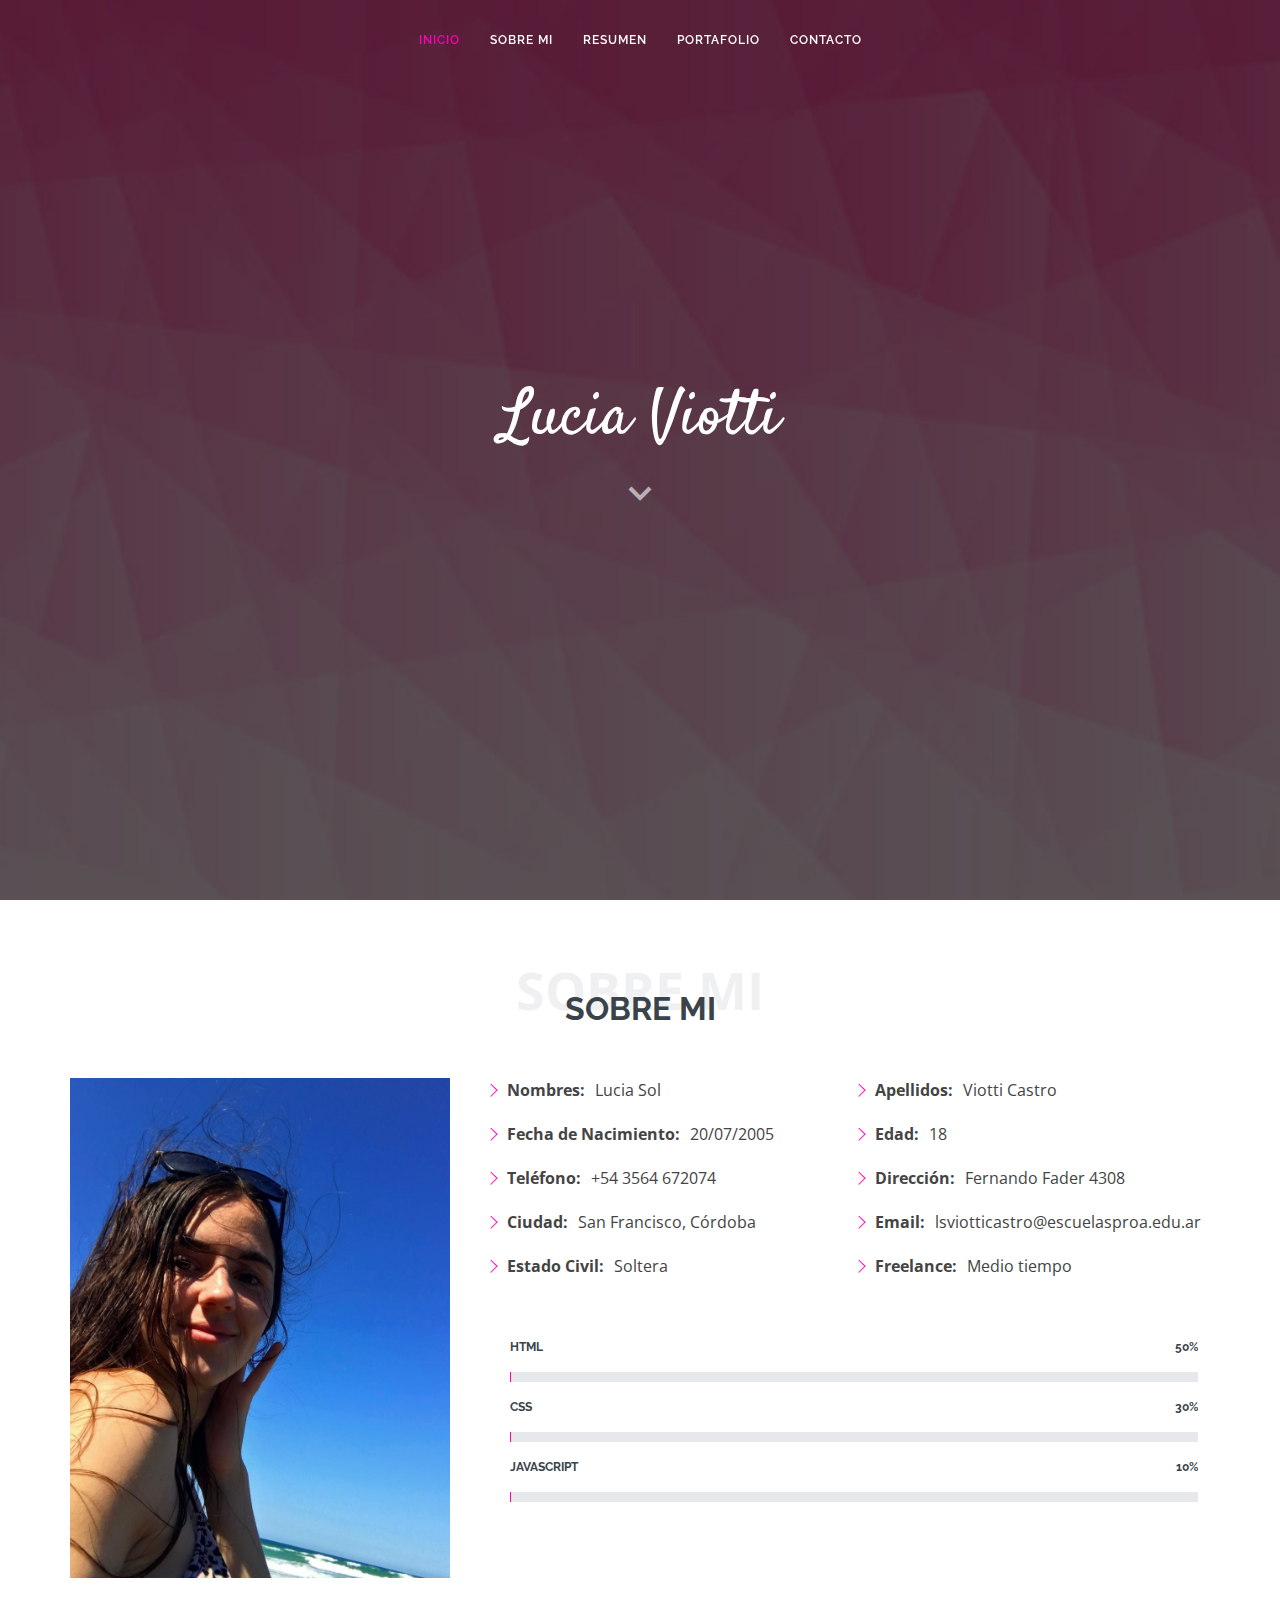
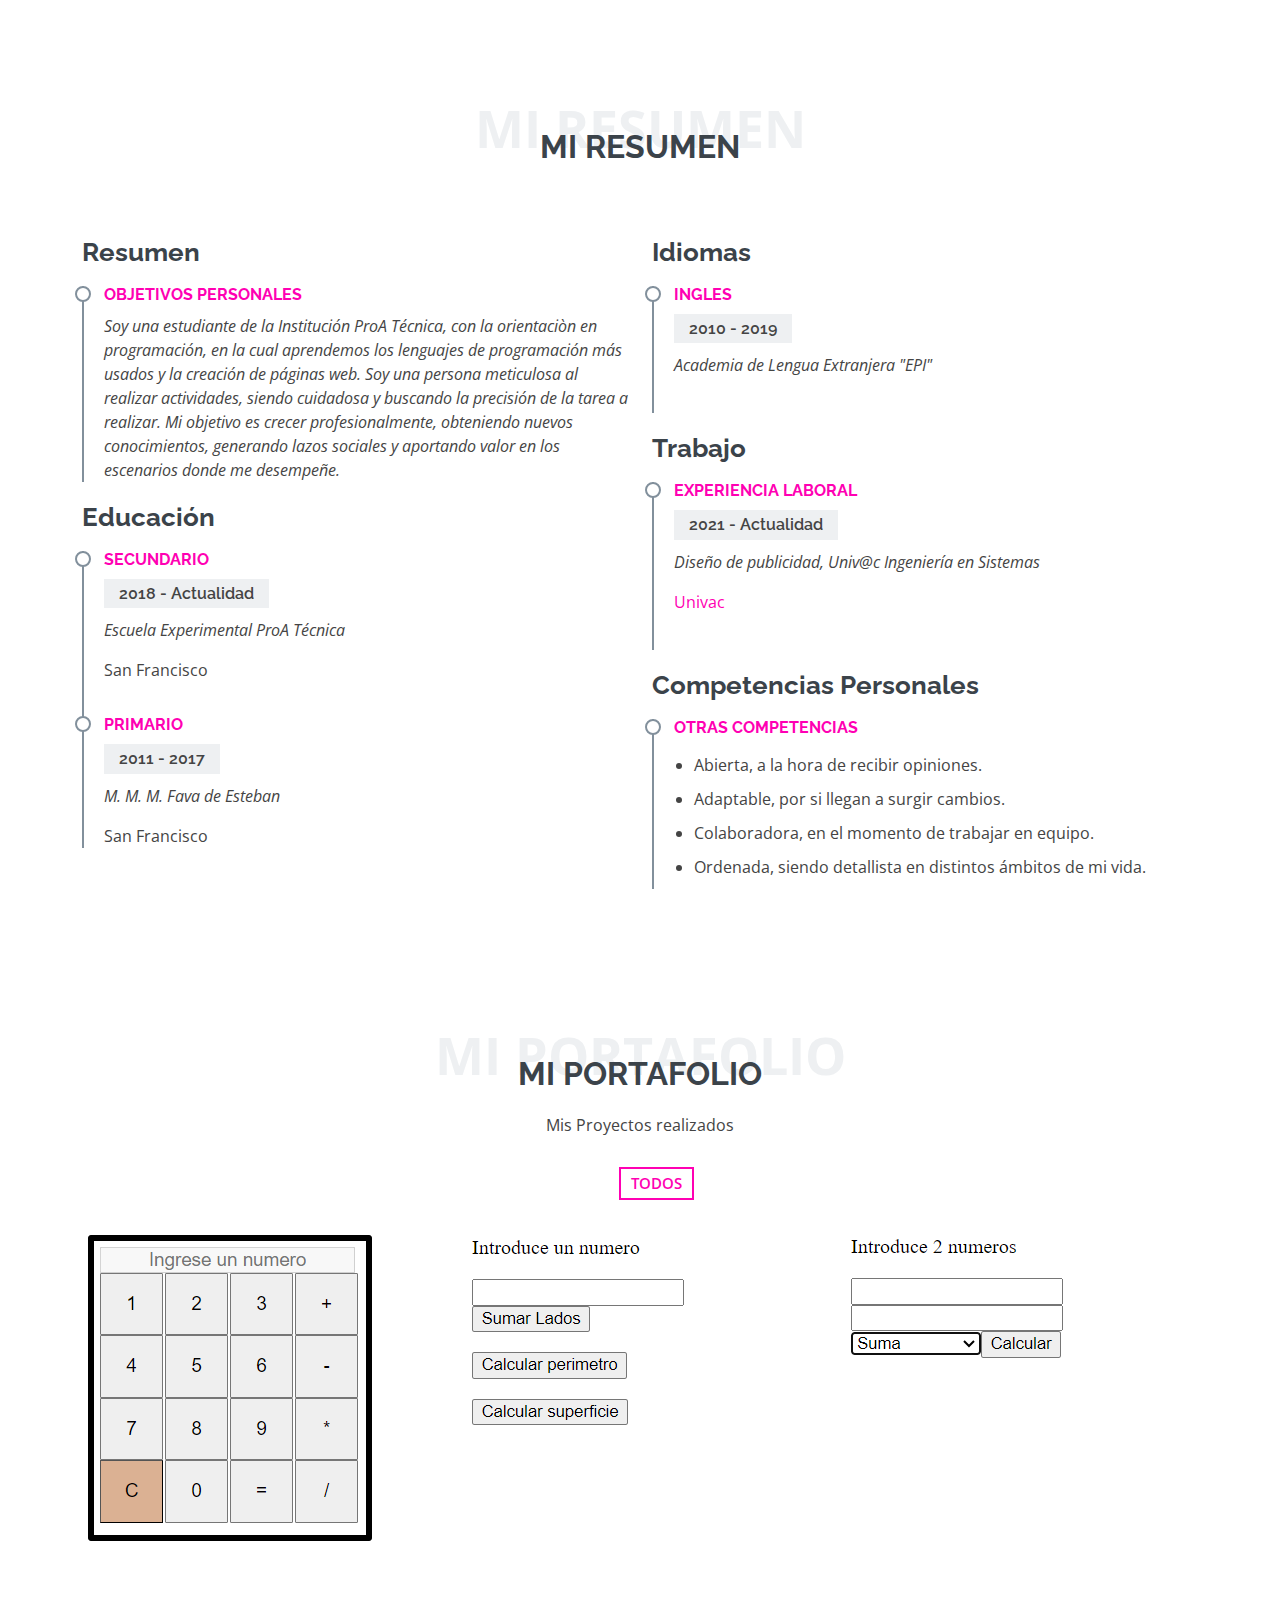
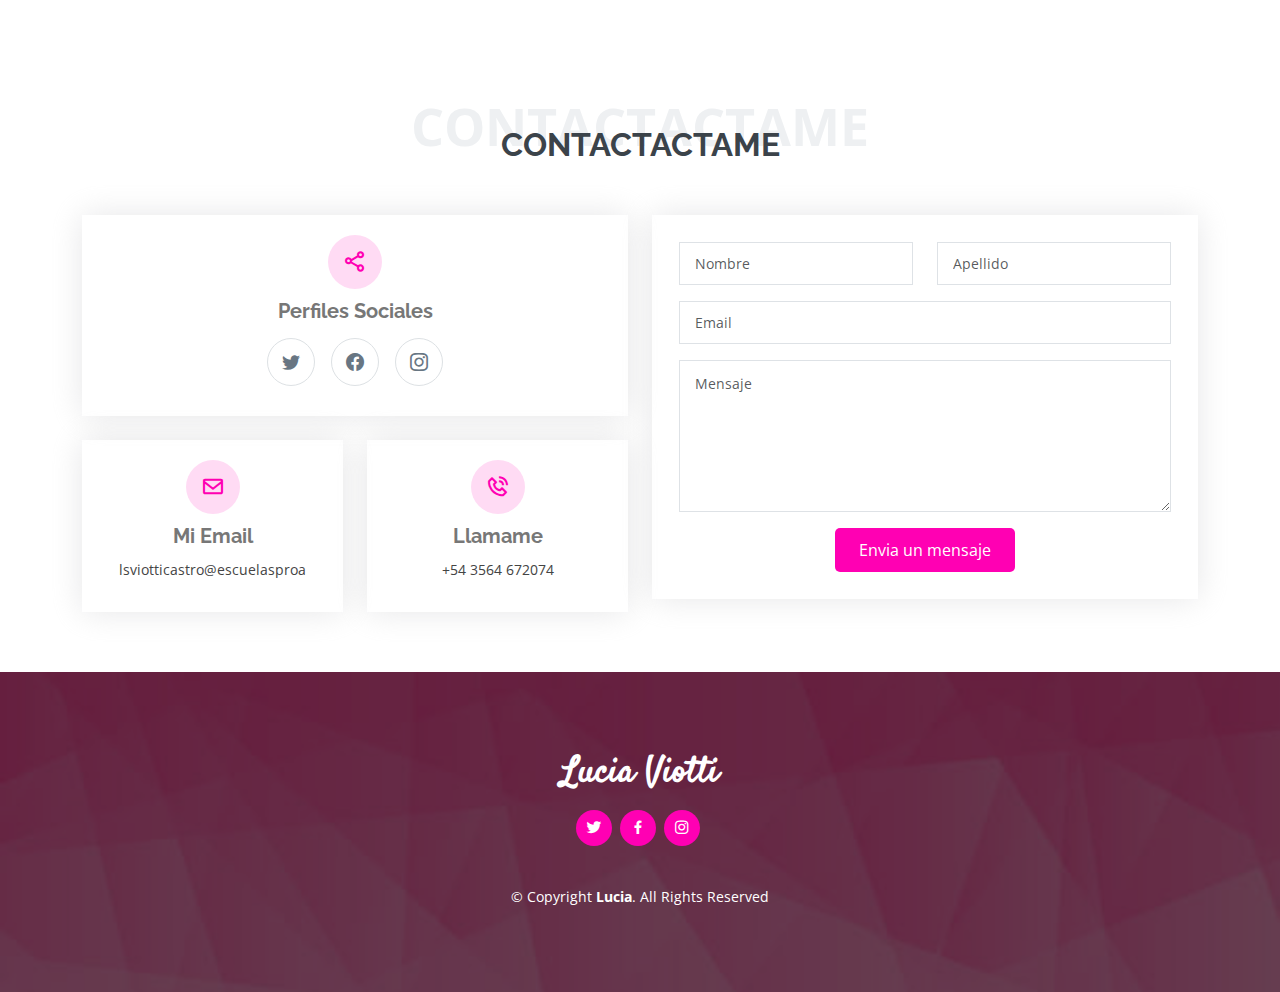
<file: index.html>
<!DOCTYPE html>
<html lang="en">

<head>
  <meta charset="utf-8">
  <meta content="width=device-width, initial-scale=1.0" name="viewport">

  <title>Lucia Viotti</title>
  <meta content="" name="description">
  <meta content="" name="keywords">

  <!-- Favicons -->
  <link href="assets/img/LLL.PNG" rel="icon">
  <link href="assets/img/LLL.PNG" rel="apple-touch-icon">

  <!-- Google Fonts -->
  <link href="https://fonts.googleapis.com/css?family=Open+Sans:300,300i,400,400i,600,600i,700,700i|Raleway:300,300i,400,400i,500,500i,600,600i,700,700i|Satisfy" rel="stylesheet">

  <!-- Vendor CSS Files -->
  <link href="assets/vendor/bootstrap/css/bootstrap.min.css" rel="stylesheet">
  <link href="assets/vendor/bootstrap-icons/bootstrap-icons.css" rel="stylesheet">
  <link href="assets/vendor/boxicons/css/boxicons.min.css" rel="stylesheet">
  <link href="assets/vendor/glightbox/css/glightbox.min.css" rel="stylesheet">
  <link href="assets/vendor/swiper/swiper-bundle.min.css" rel="stylesheet">

  <!-- Template Main CSS File -->
  <link href="assets/css/style.css" rel="stylesheet">

  <!-- =======================================================
  * Template Name: Laura
  * Updated: Sep 18 2023 with Bootstrap v5.3.2
  * Template URL: https://bootstrapmade.com/laura-free-creative-bootstrap-theme/
  * Author: BootstrapMade.com
  * License: https://bootstrapmade.com/license/
  ======================================================== -->
</head>

<body>

  <!-- ======= Header ======= -->
  <header id="header" class="fixed-top d-flex justify-content-center align-items-center header-transparent">

    <nav id="navbar" class="navbar">
      <ul>
        <li><a class="nav-link scrollto active" href="#hero">Inicio</a></li>
        <li><a class="nav-link scrollto" href="#about">Sobre mi</a></li>
        <li><a class="nav-link scrollto" href="#resume">Resumen</a></li>
        <li><a class="nav-link scrollto " href="#portfolio">Portafolio</a></li>
        <li><a class="nav-link scrollto" href="#contact">Contacto</a></li>
      </ul>
      <i class="bi bi-list mobile-nav-toggle"></i>
    </nav><!-- .navbar -->

  </header><!-- End Header -->

  <!-- ======= Hero Section ======= -->
  <section id="hero">
    <div class="hero-container">
      <h1>Lucia Viotti</h1>
      
      <a href="#about" class="btn-scroll scrollto" title="Scroll Down"><i class="bx bx-chevron-down"></i></a>
    </div>
  </section><!-- End Hero -->

  <main id="main">

    <!-- ======= About Me Section ======= -->
    <section id="about" class="about">
      <div class="container">

        <div class="section-title">
          <span>Sobre Mi</span>
          <h2>Sobre Mi</h2>
          <p></p>
        </div>

        <div class="row">
          <div class="image col-lg-4 d-flex align-items-stretch justify-content-center justify-content-lg-start"></div>
          <div class="col-lg-8 d-flex flex-column align-items-stretch">
            <div class="content ps-lg-4 d-flex flex-column justify-content-center">
              <div class="row">
                <div class="col-lg-6">
                  <ul>
                    <li><i class="bi bi-chevron-right"></i> <strong>Nombres:</strong> <span>Lucia Sol</span></li>
                    <li><i class="bi bi-chevron-right"></i> <strong>Fecha de Nacimiento:</strong> <span>20/07/2005</span></li>
                    <li><i class="bi bi-chevron-right"></i> <strong>Teléfono:</strong> <span>+54 3564 672074</span></li>
                    <li><i class="bi bi-chevron-right"></i> <strong>Ciudad:</strong> <span>San Francisco, Córdoba</span></li>
                    <li><i class="bi bi-chevron-right"></i> <strong>Estado Civil:</strong> <span>Soltera</span></li>
    
                  </ul>
                </div>
                <div class="col-lg-6">
                  <ul>
                    <li><i class="bi bi-chevron-right"></i> <strong>Apellidos:</strong> <span>Viotti Castro</span></li>
                    <li><i class="bi bi-chevron-right"></i> <strong>Edad:</strong> <span>18</span></li>
                    <li><i class="bi bi-chevron-right"></i> <strong>Dirección:</strong> <span>Fernando Fader 4308</span></li>
                    <li><i class="bi bi-chevron-right"></i> <strong>Email:</strong> <span>lsviotticastro@escuelasproa.edu.ar</span></li>
                    <li><i class="bi bi-chevron-right"></i> <strong>Freelance:</strong> <span>Medio tiempo</span></li>
                  </ul>
                </div>
              </div>
              

            <div class="skills-content ps-lg-4">
              <div class="progress">
                <span class="skill">HTML <i class="val">50%</i></span>
                <div class="progress-bar-wrap">
                  <div class="progress-bar" role="progressbar" aria-valuenow="50" aria-valuemin="0" aria-valuemax="100"></div>
                </div>
              </div>

              <div class="progress">
                <span class="skill">CSS <i class="val">30%</i></span>
                <div class="progress-bar-wrap">
                  <div class="progress-bar" role="progressbar" aria-valuenow="30" aria-valuemin="0" aria-valuemax="100"></div>
                </div>
              </div>

              <div class="progress">
                <span class="skill">JavaScript <i class="val">10%</i></span>
                <div class="progress-bar-wrap">
                  <div class="progress-bar" role="progressbar" aria-valuenow="10" aria-valuemin="0" aria-valuemax="100"></div>
                </div>
              </div>
            </div>
          </div>
        </div>

      </div>
    </section><!-- End About Me Section -->

    <!-- ======= My Resume Section ======= -->
    <section id="resume" class="resume">
      <div class="container">

        <div class="section-title">
          <span>Mi Resumen</span>
          <h2>Mi Resumen</h2>
        </div>

        <div class="row">
          <div class="col-lg-6">
            <h3 class="resume-title"> Resumen</h3>
            <div class="resume-item pb-0">
              <h4>Objetivos Personales</h4>
              <p><em>Soy una estudiante de la Institución ProA Técnica, con la orientaciòn en programación, en la cual aprendemos los lenguajes de programación más usados y la creación de páginas web. Soy una persona meticulosa al realizar actividades, siendo cuidadosa y buscando la precisión de la tarea a realizar. Mi objetivo es crecer profesionalmente, obteniendo nuevos conocimientos,  generando lazos sociales y aportando valor en los escenarios donde me desempeñe.</em></p>
              <p></p>
            </div>

            <h3 class="resume-title">Educación</h3>
            <div class="resume-item">
              <h4>Secundario</h4>
              <h5>2018 - Actualidad</h5>
              <p><em>Escuela Experimental ProA Técnica</em></p>
              <p>San Francisco</p>
            </div>
            <div class="resume-item">
            <h4>Primario</h4>
              <h5>2011 - 2017</h5>
              <p><em>M. M. M. Fava de Esteban</em></p>
              <p>San Francisco</p>
            </div>
          </div>
          <div class="col-lg-6">
            <h3 class="resume-title">Idiomas</h3>
            <div class="resume-item">
              <h4>Ingles</h4>
              <h5>2010 - 2019</h5>
              <p><em>Academia de Lengua Extranjera "EPI" </em></p>
            </div>
            <h3 class="resume-title">Trabajo</h3>
            <div class="resume-item">
              <h4>Experiencia Laboral</h4>
              <h5>2021 - Actualidad</h5>
              <p><em>Diseño de publicidad, Univ@c Ingeniería en Sistemas</em></p>
              <p><a href="https://www.instagram.com/univac.isi/">Univac</a></p>
            </div>
            <h3 class="resume-title">Competencias Personales</h3>
            <div class="resume-item">
              <h4>Otras Competencias</h4>
              <p>
              <ul>
                <li>Abierta, a la hora de recibir opiniones.</li>   
                <li>Adaptable, por si llegan a surgir cambios.</li>
                <li>Colaboradora, en el momento de trabajar en equipo.</li>
                <li>Ordenada, siendo detallista en distintos ámbitos de mi vida.</li>
              </ul>
              </p>
            </div>
        </div>
         
      </div>
    </section><!-- End My Resume Section -->

   

    <!-- ======= My Portfolio Section ======= -->
    <section id="portfolio" class="portfolio">
      <div class="container">

        <div class="section-title">
          <span>Mi Portafolio</span>
          <h2>Mi Portafolio</h2>
          <p>Mis Proyectos realizados</p>
        </div>

        <ul id="portfolio-flters" class="d-flex justify-content-center">
          <li data-filter="*" class="filter-active">Todos</li>
        </ul>

        <div class="row portfolio-container">

          <div class="col-lg-4 col-md-6 portfolio-item filter-app">
            <div class="portfolio-img"><img src="assets/img/cal1.PNG" class="img-fluid" alt=""></div>
            <div class="portfolio-info">
              <h4>Proyecto Nº1</h4>
              <p>TP</p>
              <a href="assets/img/cal1.PNG" data-gallery="portfolioGallery" class="portfolio-lightbox preview-link" title="Proyecto Nº1"><i class="bx bx-plus"></i></a>
              <a href="portfolio-details.html" class="details-link" title="More Details"><i class="bx bx-link"></i></a>
            </div>
          </div>

          <div class="col-lg-4 col-md-6 portfolio-item filter-web">
            <div class="portfolio-img"><img src="assets/img/Cal.PNG" class="img-fluid" alt=""></div>
            <div class="portfolio-info">
              <h4>Proyecto Nº2</h4>
              <p>TP</p>
              <a href="assets/img/Cal.PNG" data-gallery="portfolioGallery" class="portfolio-lightbox preview-link" title="Proyecto Nº2"><i class="bx bx-plus"></i></a>
              <a href="1portfolio-details.html" class="details-link" title="More Details"><i class="bx bx-link"></i></a>
            </div>
          </div>

          <div class="col-lg-4 col-md-6 portfolio-item filter-app">
            <div class="portfolio-img"><img src="assets/img/cal2.png" class="img-fluid" alt=""></div>
            <div class="portfolio-info">
              <h4>Proyecto Nº3</h4>
              <p>TP</p>
              <a href="assets/img/cal2.png" data-gallery="portfolioGallery" class="portfolio-lightbox preview-link" title="Proyecto Nº3"><i class="bx bx-plus"></i></a>
              <a href="2portfolio-details.html" class="details-link" title="More Details"><i class="bx bx-link"></i></a>
            </div>
          </div>

          

        </div>

      </div>
    </section><!-- End My Portfolio Section -->

    

    <!-- ======= Contact Me Section ======= -->
    <section id="contact" class="contact">
      <div class="container">

        <div class="section-title">
          <span>Contactactame</span>
          <h2>Contactactame</h2>
          <p></p>
        </div>

        <div class="row">

          <div class="col-lg-6">

            <div class="row">
              <div class="col-md-12">
                <div class="info-box">
                  <i class="bx bx-share-alt"></i>
                  <h3>Perfiles Sociales</h3>
                  <div class="social-links">
                    <a href="https://twitter.com/luciviotti_" class="twitter"><i class="bi bi-twitter"></i></a>
                    <a href="https://www.facebook.com/profile.php?id=100012767416042" class="facebook"><i class="bi bi-facebook"></i></a>
                    <a href="https://www.instagram.com/luciviotti/" class="instagram"><i class="bi bi-instagram"></i></a>
                  </div>
                </div>
              </div>
              <div class="col-md-6">
                <div class="info-box mt-4">
                  <i class="bx bx-envelope"></i>
                  <h3> Mi Email</h3>
                  <p>lsviotticastro@escuelasproa</p>
                </div>
              </div>
              <div class="col-md-6">
                <div class="info-box mt-4">
                  <i class="bx bx-phone-call"></i>
                  <h3>Llamame</h3>
                  <p>+54 3564 672074</p>
                </div>
              </div>
            </div>

          </div>

          <div class="col-lg-6">
            <form action="forms/contact.php" method="post" role="form" class="php-email-form">
            <div class="row">
                
                <div class="col-md-6 form-group">
                  <input type="text" name="name" class="form-control" id="name" placeholder="Nombre" required>
                </div>

              <div class="col-md-6 form-group">
                <input type="text" class="form-control" name="subject" id="subject" placeholder="Apellido" required>
              </div>

              <div class="form-group mt-3">
                <input type="email" class="form-control" name="email" id="email" placeholder="Email" required>
              </div>
           </div>

              <div class="form-group mt-3">
                <textarea class="form-control" name="message" rows="6" placeholder="Mensaje" required></textarea>
              </div>

              <div class="my-3">
                <div class="loading">Cargando</div>
                <div class="error-message">Tu mensaje no ha sido enviado</div>
                <div class="sent-message">Tu mensaje ha sido enviado. ¡Gracias!</div>
              </div>
              <div class="text-center"><button type="submit">Envia un mensaje</button></div>
            </form>
          </div>

        </div>

      </div>
    </section><!-- End Contact Me Section -->

  </main><!-- End #main -->

  <!-- ======= Footer ======= -->
  <footer id="footer">
    <div class="container">
      <h3>Lucia Viotti</h3>
      <div class="social-links">
        <a href="https://twitter.com/luciviotti_" class="twitter"><i class="bx bxl-twitter"></i></a>
        <a href="https://www.facebook.com/profile.php?id=100012767416042" class="facebook"><i class="bx bxl-facebook"></i></a>
        <a href="https://www.instagram.com/luciviotti/" class="instagram"><i class="bx bxl-instagram"></i></a>
      </div>
      <div class="copyright">
        &copy; Copyright <strong><span>Lucia</span></strong>. All Rights Reserved
      </div>
      <div class="credits">
        <!-- All the links in the footer should remain intact. -->
        <!-- You can delete the links only if you purchased the pro version. -->
        <!-- Licensing information: https://bootstrapmade.com/license/ -->
        <!-- Purchase the pro version with working PHP/AJAX contact form: https://bootstrapmade.com/laura-free-creative-bootstrap-theme/ -->
    
      </div>
    </div>
  </footer><!-- End Footer -->

  <a href="#" class="back-to-top d-flex align-items-center justify-content-center"><i class="bi bi-arrow-up-short"></i></a>

  <!-- Vendor JS Files -->
  <script src="assets/vendor/purecounter/purecounter_vanilla.js"></script>
  <script src="assets/vendor/bootstrap/js/bootstrap.bundle.min.js"></script>
  <script src="assets/vendor/glightbox/js/glightbox.min.js"></script>
  <script src="assets/vendor/isotope-layout/isotope.pkgd.min.js"></script>
  <script src="assets/vendor/swiper/swiper-bundle.min.js"></script>
  <script src="assets/vendor/waypoints/noframework.waypoints.js"></script>
  <script src="assets/vendor/php-email-form/validate.js"></script>

  <!-- Template Main JS File -->
  <script src="assets/js/main.js"></script>

</body>

</html>
</file>
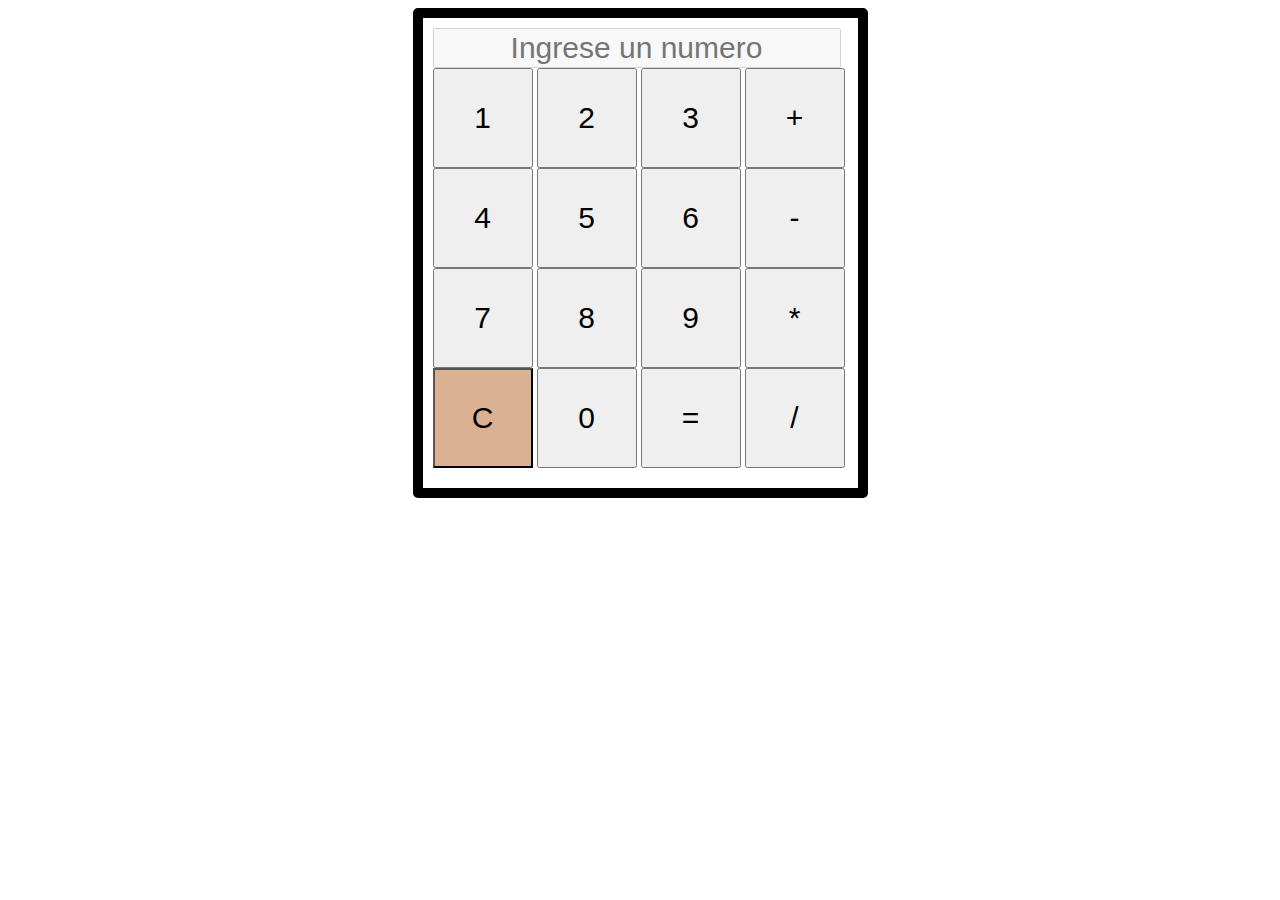
<file: calculadora/index.html>
<!DOCTYPE html>
<html lang="en">
<head>
    <meta charset="UTF-8">
    <meta name="viewport" content="width=device-width, initial-scale=1.0">
    <title>Calculadora</title>
    <link href="assets/css/style.css" rel="stylesheet">
    <link href="assets/img/LLL.PNG" rel="icon">
</head>
<body>
  <div class="calculadora">
  <form name="calculadora">
    <input type="text" name="mostrar" id="mostrar" placeholder="Ingrese un numero" disabled>
    <br>
    <input class="botones" type="button" value="1" onclick="addToDisplay('1')">
    <input class="botones" type="button" value="2" onclick="addToDisplay('2')">
    <input class="botones" type="button" value="3" onclick="addToDisplay('3')">
    <input class="botones" type="button" value="+" onclick="addToDisplay('+')">
    <br>
    <input class="botones" type="button" value="4" onclick="addToDisplay('4')">
    <input class="botones" type="button" value="5" onclick="addToDisplay('5')">
    <input class="botones" type="button" value="6" onclick="addToDisplay('6')">
    <input class="botones" type="button" value="-" onclick="addToDisplay('-')">
    <br>
    <input class="botones" type="button" value="7" onclick="addToDisplay('7')">
    <input class="botones" type="button" value="8" onclick="addToDisplay('8')">
    <input class="botones" type="button" value="9" onclick="addToDisplay('9')">
    <input class="botones" type="button" value="*" onclick="addToDisplay('*')">
    <br>
    <input class="botones" style="background-color:rgb(219, 177, 147);" type="button" value="C" onclick="clearDisplay()">
    <input class="botones" type="button" value="0" onclick="addToDisplay('0')">
    <input class="botones" type="button" value="=" onclick="calculate()">
    <input class="botones" type="button" value="/" onclick="addToDisplay('/')">
  </form>
</div>
  <script class="result">
    function addToDisplay(value) {
      document.calculadora.mostrar.value += value;
    }

    function clearDisplay() {
      document.calculadora.mostrar.value = '';
    }

    function calculate() {
      try {
        document.calculadora.mostrar.value = eval(document.calculadora.mostrar.value);
      } catch (error) {
        document.calculadora.mostrar.value = 'Error';
      }
    }
  </script>
</body>
</html>
</file>
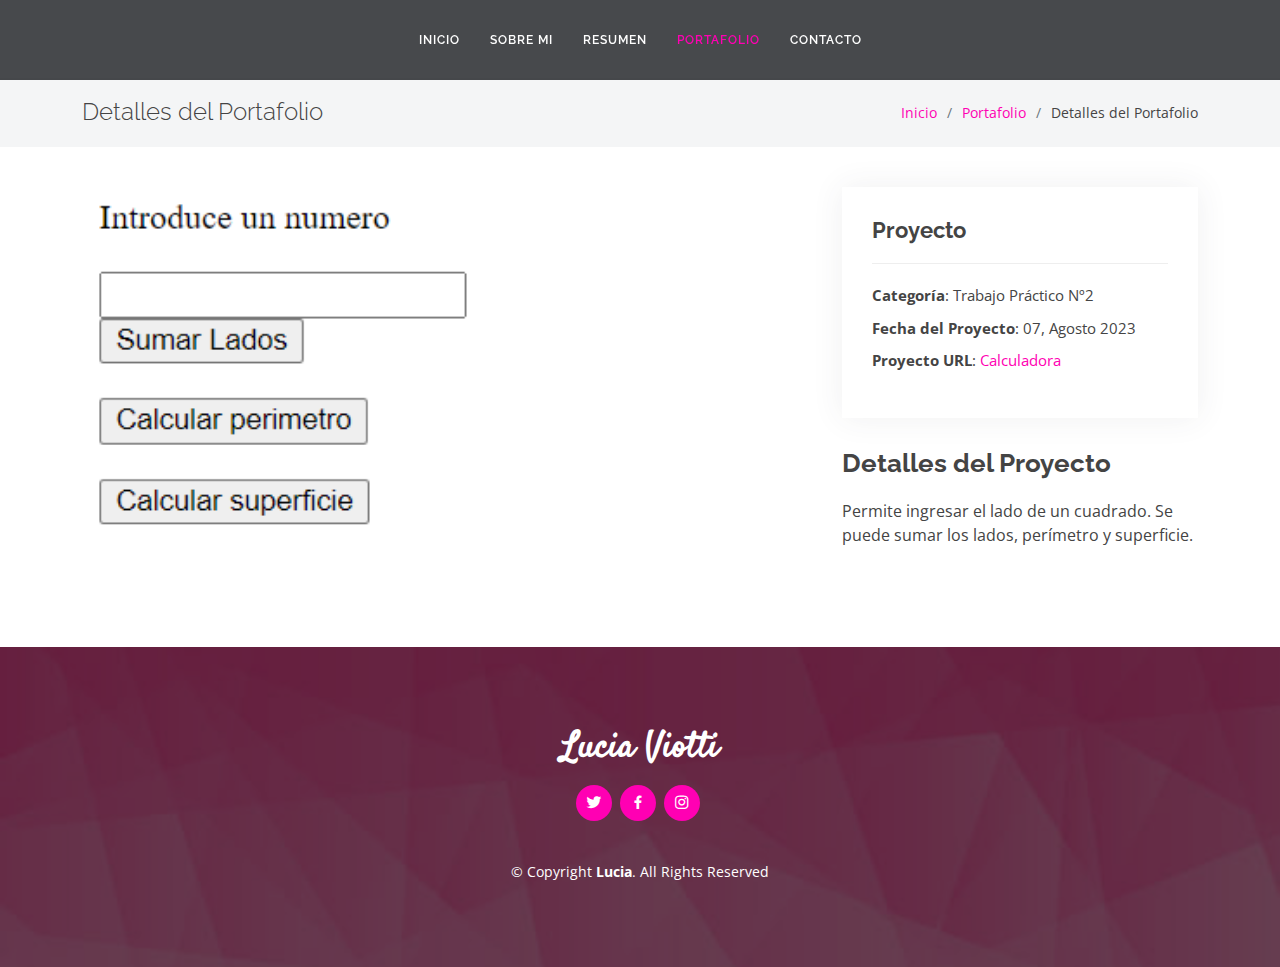
<file: 1portfolio-details.html>
<!DOCTYPE html>
<html lang="en">

<head>
  <meta charset="utf-8">
  <meta content="width=device-width, initial-scale=1.0" name="viewport">

  <title>Portafolio  - Lucia Viotti</title>
  <meta content="" name="description">
  <meta content="" name="keywords">

  <!-- Favicons -->
  <link href="assets/img/LLL.PNG" rel="icon">
  <link href="assets/img/LLL.PNG" rel="apple-touch-icon">

  <!-- Google Fonts -->
  <link href="https://fonts.googleapis.com/css?family=Open+Sans:300,300i,400,400i,600,600i,700,700i|Raleway:300,300i,400,400i,500,500i,600,600i,700,700i|Satisfy" rel="stylesheet">

  <!-- Vendor CSS Files -->
  <link href="assets/vendor/bootstrap/css/bootstrap.min.css" rel="stylesheet">
  <link href="assets/vendor/bootstrap-icons/bootstrap-icons.css" rel="stylesheet">
  <link href="assets/vendor/boxicons/css/boxicons.min.css" rel="stylesheet">
  <link href="assets/vendor/glightbox/css/glightbox.min.css" rel="stylesheet">
  <link href="assets/vendor/swiper/swiper-bundle.min.css" rel="stylesheet">

  <!-- Template Main CSS File -->
  <link href="assets/css/style.css" rel="stylesheet">

  <!-- =======================================================
  * Template Name: Lucia
  * Updated: Sep 18 2023 with Bootstrap v5.3.2
  * Template URL: https://bootstrapmade.com/laura-free-creative-bootstrap-theme/
  * Author: BootstrapMade.com
  * License: https://bootstrapmade.com/license/
  ======================================================== -->
</head>

<body>

  <!-- ======= Header ======= -->
  <header id="header" class="fixed-top d-flex justify-content-center align-items-center ">

    <nav id="navbar" class="navbar">
      <ul>
        <li><a class="nav-link scrollto " href="#hero">Inicio</a></li>
        <li><a class="nav-link scrollto" href="#about">Sobre Mi</a></li>
        <li><a class="nav-link scrollto" href="#resume">Resumen</a></li>
        <li><a class="nav-link scrollto active" href="#portfolio">Portafolio</a></li>
        <li><a class="nav-link scrollto" href="#contact">Contacto</a></li>
      </ul>
      <i class="bi bi-list mobile-nav-toggle"></i>
    </nav><!-- .navbar -->

  </header><!-- End Header -->

  <main id="main">

    <!-- ======= Breadcrumbs Section ======= -->
    <section class="breadcrumbs">
      <div class="container">

        <div class="d-flex justify-content-between align-items-center">
          <h2>Detalles del Portafolio</h2>
          <ol>
            <li><a href="index.html">Inicio</a></li>
            <li><a href="portfolio-details.html">Portafolio</a></li>
            <li>Detalles del Portafolio</li>
          </ol>
        </div>

      </div>
    </section><!-- Breadcrumbs Section -->

    <!-- ======= Portfolio Details Section ======= -->
    <section id="portfolio-details" class="portfolio-details">
      <div class="container">

        <div class="row gy-4">

          <div class="col-lg-8">
            <div class="portfolio-details-slider swiper">
              <div class="swiper-wrapper align-items-center">
                <div class="CALCULADORAIMAGEN1">
                <div class="swiper-slide">
                  <img src="assets/img/Cal.PNG" alt="">
                </div>

                <div class="swiper-slide">
                  <img src="assets/img/1.PNG" alt="">
                </div>

                <div class="swiper-slide">
                  <img src="assets/img/1.PNG" alt="">
                </div>
              </div>
              </div>
              <div class="swiper-pagination"></div>
            </div>
          </div>

          <div class="col-lg-4">
            <div class="portfolio-info">
              <h3>Proyecto</h3>
              <ul>
                <li><strong>Categoría</strong>: Trabajo Práctico Nº2</li>
                <li><strong>Fecha del Proyecto</strong>: 07, Agosto 2023</li>
                <li><strong>Proyecto URL</strong>: <a href="cuadrado/4.html">Calculadora</a></li>
              </ul>
            </div>
            <div class="portfolio-description">
              <h2>Detalles del Proyecto</h2>
              <p>
                Permite ingresar el lado de un cuadrado. Se puede sumar los lados, perímetro y superficie.
              </p>
            </div>
          </div>

        </div>

      </div>
    </section><!-- End Portfolio Details Section -->

  </main><!-- End #main -->

  <!-- ======= Footer ======= -->
  <footer id="footer">
    <div class="container">
      <h3>Lucia Viotti</h3>
      <div class="social-links">
        <a href="https://twitter.com/luciviotti_" class="twitter"><i class="bx bxl-twitter"></i></a>
        <a href="https://www.facebook.com/profile.php?id=100012767416042" class="facebook"><i class="bx bxl-facebook"></i></a>
        <a href="https://www.instagram.com/luciviotti/" class="instagram"><i class="bx bxl-instagram"></i></a>
      </div>
      <div class="copyright">
        &copy; Copyright <strong><span>Lucia</span></strong>. All Rights Reserved
      </div>
      <div class="credits">
        <!-- All the links in the footer should remain intact. -->
        <!-- You can delete the links only if you purchased the pro version. -->
        <!-- Licensing information: https://bootstrapmade.com/license/ -->
        <!-- Purchase the pro version with working PHP/AJAX contact form: https://bootstrapmade.com/laura-free-creative-bootstrap-theme/ -->
        
      </div>
    </div>
  </footer><!-- End Footer -->

  <a href="#" class="back-to-top d-flex align-items-center justify-content-center"><i class="bi bi-arrow-up-short"></i></a>

  <!-- Vendor JS Files -->
  <script src="assets/vendor/purecounter/purecounter_vanilla.js"></script>
  <script src="assets/vendor/bootstrap/js/bootstrap.bundle.min.js"></script>
  <script src="assets/vendor/glightbox/js/glightbox.min.js"></script>
  <script src="assets/vendor/isotope-layout/isotope.pkgd.min.js"></script>
  <script src="assets/vendor/swiper/swiper-bundle.min.js"></script>
  <script src="assets/vendor/waypoints/noframework.waypoints.js"></script>
  <script src="assets/vendor/php-email-form/validate.js"></script>

  <!-- Template Main JS File -->
  <script src="assets/js/main.js"></script>

</body>

</html>
</file>
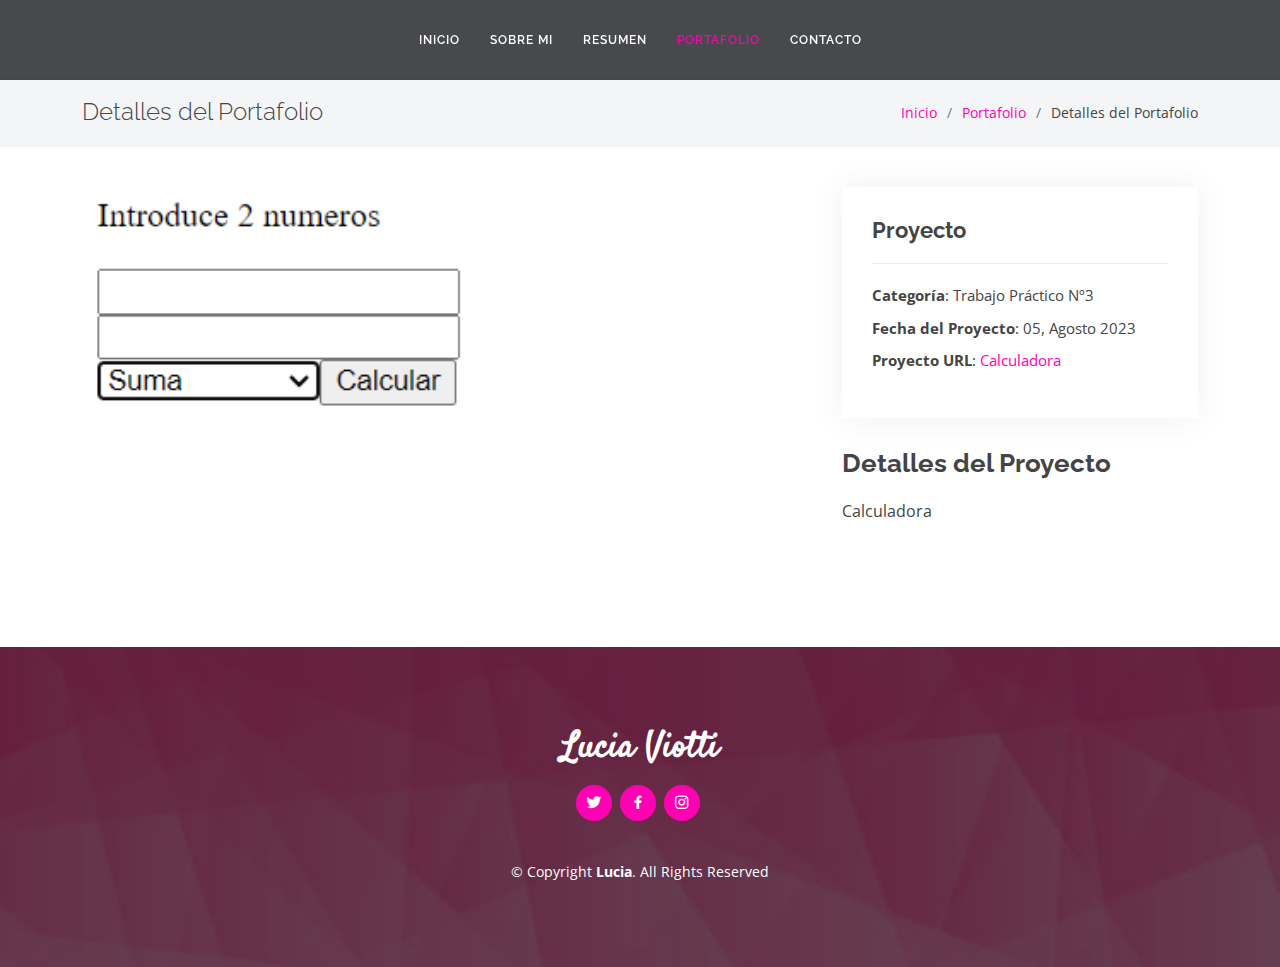
<file: 2portfolio-details.html>
<!DOCTYPE html>
<html lang="en">

<head>
  <meta charset="utf-8">
  <meta content="width=device-width, initial-scale=1.0" name="viewport">

  <title>Portafolio  - Lucia Viotti</title>
  <meta content="" name="description">
  <meta content="" name="keywords">

  <!-- Favicons -->
  <link href="assets/img/LLL.PNG" rel="icon">
  <link href="assets/img/LLL.PNG" rel="apple-touch-icon">

  <!-- Google Fonts -->
  <link href="https://fonts.googleapis.com/css?family=Open+Sans:300,300i,400,400i,600,600i,700,700i|Raleway:300,300i,400,400i,500,500i,600,600i,700,700i|Satisfy" rel="stylesheet">

  <!-- Vendor CSS Files -->
  <link href="assets/vendor/bootstrap/css/bootstrap.min.css" rel="stylesheet">
  <link href="assets/vendor/bootstrap-icons/bootstrap-icons.css" rel="stylesheet">
  <link href="assets/vendor/boxicons/css/boxicons.min.css" rel="stylesheet">
  <link href="assets/vendor/glightbox/css/glightbox.min.css" rel="stylesheet">
  <link href="assets/vendor/swiper/swiper-bundle.min.css" rel="stylesheet">

  <!-- Template Main CSS File -->
  <link href="assets/css/style.css" rel="stylesheet">

  <!-- =======================================================
  * Template Name: Lucia
  * Updated: Sep 18 2023 with Bootstrap v5.3.2
  * Template URL: https://bootstrapmade.com/laura-free-creative-bootstrap-theme/
  * Author: BootstrapMade.com
  * License: https://bootstrapmade.com/license/
  ======================================================== -->
</head>

<body>

  <!-- ======= Header ======= -->
  <header id="header" class="fixed-top d-flex justify-content-center align-items-center ">

    <nav id="navbar" class="navbar">
      <ul>
        <li><a class="nav-link scrollto " href="#hero">Inicio</a></li>
        <li><a class="nav-link scrollto" href="#about">Sobre Mi</a></li>
        <li><a class="nav-link scrollto" href="#resume">Resumen</a></li>
        <li><a class="nav-link scrollto active" href="#portfolio">Portafolio</a></li>
        <li><a class="nav-link scrollto" href="#contact">Contacto</a></li>
      </ul>
      <i class="bi bi-list mobile-nav-toggle"></i>
    </nav><!-- .navbar -->

  </header><!-- End Header -->

  <main id="main">

    <!-- ======= Breadcrumbs Section ======= -->
    <section class="breadcrumbs">
      <div class="container">

        <div class="d-flex justify-content-between align-items-center">
          <h2>Detalles del Portafolio</h2>
          <ol>
            <li><a href="index.html">Inicio</a></li>
            <li><a href="portfolio-details.html">Portafolio</a></li>
            <li>Detalles del Portafolio</li>
          </ol>
        </div>

      </div>
    </section><!-- Breadcrumbs Section -->

    <!-- ======= Portfolio Details Section ======= -->
    <section id="portfolio-details" class="portfolio-details">
      <div class="container">

        <div class="row gy-4">

          <div class="col-lg-8">
            <div class="portfolio-details-slider swiper">
              <div class="swiper-wrapper align-items-center">
                <div class="CALCULADORAIMAGEN1">
                <div class="swiper-slide">
                  <img src="assets/img/cal2.png" alt="">
                </div>

                <div class="swiper-slide">
                  <img src="assets/img/1.PNG" alt="">
                </div>

                <div class="swiper-slide">
                  <img src="assets/img/1.PNG" alt="">
                </div>
              </div>
              </div>
              <div class="swiper-pagination"></div>
            </div>
          </div>

          <div class="col-lg-4">
            <div class="portfolio-info">
              <h3>Proyecto</h3>
              <ul>
                <li><strong>Categoría</strong>: Trabajo Práctico Nº3</li>
                <li><strong>Fecha del Proyecto</strong>: 05, Agosto 2023</li>
                <li><strong>Proyecto URL</strong>: <a href="cal2/2.html">Calculadora</a></li>
              </ul>
            </div>
            <div class="portfolio-description">
              <h2>Detalles del Proyecto</h2>
              <p>
                Calculadora
              </p>
            </div>
          </div>

        </div>

      </div>
    </section><!-- End Portfolio Details Section -->

  </main><!-- End #main -->

  <!-- ======= Footer ======= -->
  <footer id="footer">
    <div class="container">
      <h3>Lucia Viotti</h3>
      <div class="social-links">
        <a href="https://twitter.com/luciviotti_" class="twitter"><i class="bx bxl-twitter"></i></a>
        <a href="https://www.facebook.com/profile.php?id=100012767416042" class="facebook"><i class="bx bxl-facebook"></i></a>
        <a href="https://www.instagram.com/luciviotti/" class="instagram"><i class="bx bxl-instagram"></i></a>
      </div>
      <div class="copyright">
        &copy; Copyright <strong><span>Lucia</span></strong>. All Rights Reserved
      </div>
      <div class="credits">
        <!-- All the links in the footer should remain intact. -->
        <!-- You can delete the links only if you purchased the pro version. -->
        <!-- Licensing information: https://bootstrapmade.com/license/ -->
        <!-- Purchase the pro version with working PHP/AJAX contact form: https://bootstrapmade.com/laura-free-creative-bootstrap-theme/ -->
        
      </div>
    </div>
  </footer><!-- End Footer -->

  <a href="#" class="back-to-top d-flex align-items-center justify-content-center"><i class="bi bi-arrow-up-short"></i></a>

  <!-- Vendor JS Files -->
  <script src="assets/vendor/purecounter/purecounter_vanilla.js"></script>
  <script src="assets/vendor/bootstrap/js/bootstrap.bundle.min.js"></script>
  <script src="assets/vendor/glightbox/js/glightbox.min.js"></script>
  <script src="assets/vendor/isotope-layout/isotope.pkgd.min.js"></script>
  <script src="assets/vendor/swiper/swiper-bundle.min.js"></script>
  <script src="assets/vendor/waypoints/noframework.waypoints.js"></script>
  <script src="assets/vendor/php-email-form/validate.js"></script>

  <!-- Template Main JS File -->
  <script src="assets/js/main.js"></script>

</body>

</html>
</file>
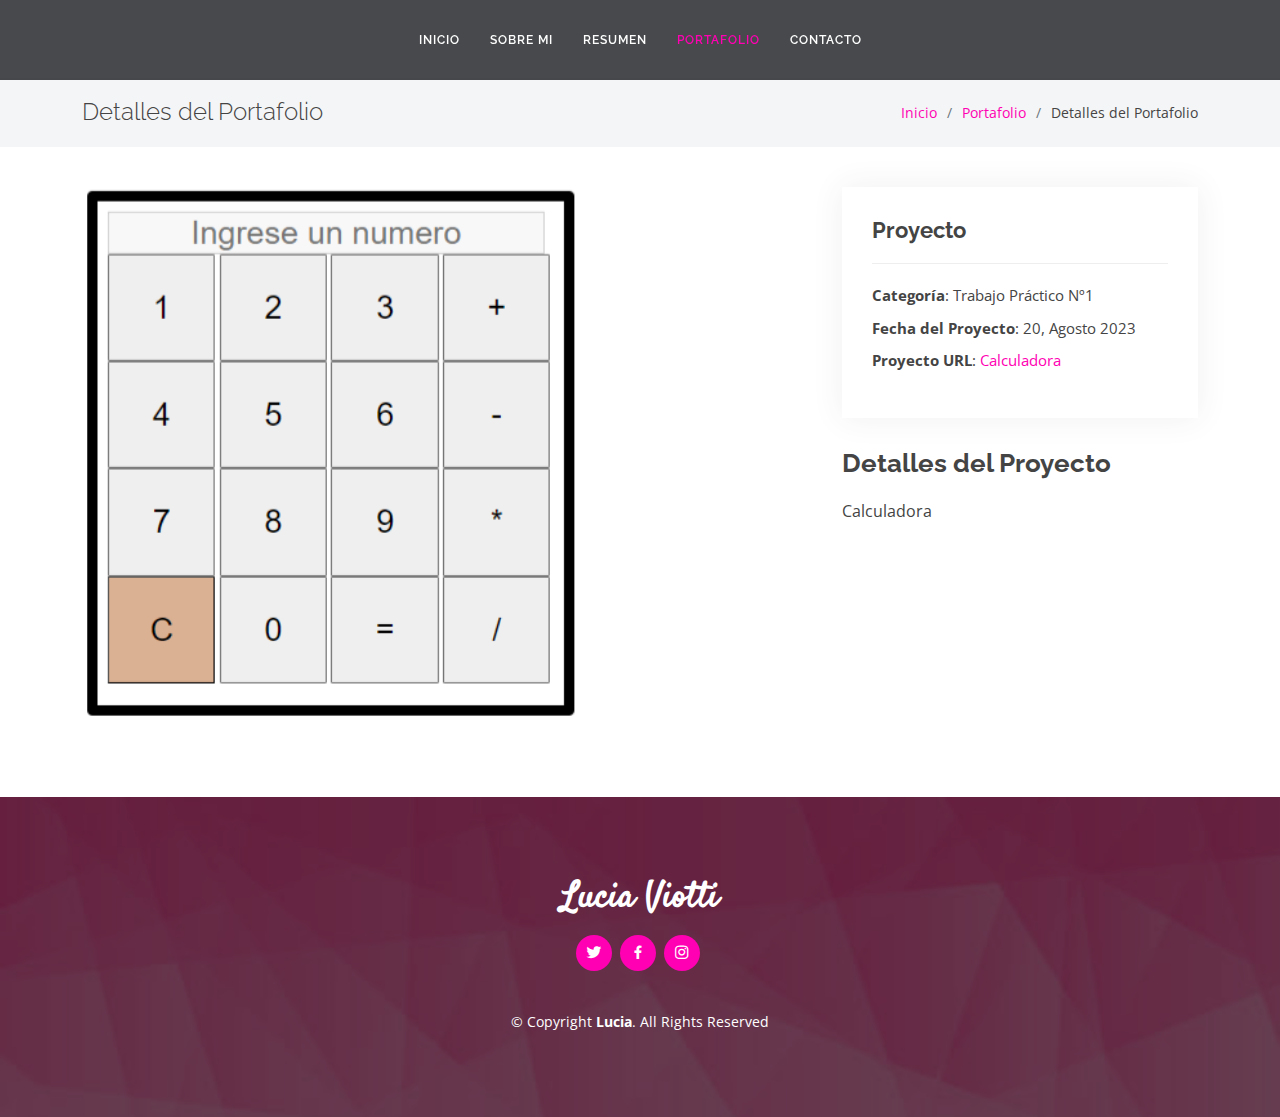
<file: portfolio-details.html>
<!DOCTYPE html>
<html lang="en">

<head>
  <meta charset="utf-8">
  <meta content="width=device-width, initial-scale=1.0" name="viewport">

  <title>Portafolio  - Lucia Viotti</title>
  <meta content="" name="description">
  <meta content="" name="keywords">

  <!-- Favicons -->
  <link href="assets/img/LLL.PNG" rel="icon">
  <link href="assets/img/LLL.PNG" rel="apple-touch-icon">

  <!-- Google Fonts -->
  <link href="https://fonts.googleapis.com/css?family=Open+Sans:300,300i,400,400i,600,600i,700,700i|Raleway:300,300i,400,400i,500,500i,600,600i,700,700i|Satisfy" rel="stylesheet">

  <!-- Vendor CSS Files -->
  <link href="assets/vendor/bootstrap/css/bootstrap.min.css" rel="stylesheet">
  <link href="assets/vendor/bootstrap-icons/bootstrap-icons.css" rel="stylesheet">
  <link href="assets/vendor/boxicons/css/boxicons.min.css" rel="stylesheet">
  <link href="assets/vendor/glightbox/css/glightbox.min.css" rel="stylesheet">
  <link href="assets/vendor/swiper/swiper-bundle.min.css" rel="stylesheet">

  <!-- Template Main CSS File -->
  <link href="assets/css/style.css" rel="stylesheet">

  <!-- =======================================================
  * Template Name: Lucia
  * Updated: Sep 18 2023 with Bootstrap v5.3.2
  * Template URL: https://bootstrapmade.com/laura-free-creative-bootstrap-theme/
  * Author: BootstrapMade.com
  * License: https://bootstrapmade.com/license/
  ======================================================== -->
</head>

<body>

  <!-- ======= Header ======= -->
  <header id="header" class="fixed-top d-flex justify-content-center align-items-center ">

    <nav id="navbar" class="navbar">
      <ul>
        <li><a class="nav-link scrollto " href="#hero">Inicio</a></li>
        <li><a class="nav-link scrollto" href="#about">Sobre Mi</a></li>
        <li><a class="nav-link scrollto" href="#resume">Resumen</a></li>
        <li><a class="nav-link scrollto active" href="#portfolio">Portafolio</a></li>
        <li><a class="nav-link scrollto" href="#contact">Contacto</a></li>
      </ul>
      <i class="bi bi-list mobile-nav-toggle"></i>
    </nav><!-- .navbar -->

  </header><!-- End Header -->

  <main id="main">

    <!-- ======= Breadcrumbs Section ======= -->
    <section class="breadcrumbs">
      <div class="container">

        <div class="d-flex justify-content-between align-items-center">
          <h2>Detalles del Portafolio</h2>
          <ol>
            <li><a href="index.html">Inicio</a></li>
            <li><a href="portfolio-details.html">Portafolio</a></li>
            <li>Detalles del Portafolio</li>
          </ol>
        </div>

      </div>
    </section><!-- Breadcrumbs Section -->

    <!-- ======= Portfolio Details Section ======= -->
    <section id="portfolio-details" class="portfolio-details">
      <div class="container">

        <div class="row gy-4">

          <div class="col-lg-8">
            <div class="portfolio-details-slider swiper">
              <div class="swiper-wrapper align-items-center">
                <div class="CALCULADORAIMAGEN">
                <div class="swiper-slide">
                  <img src="assets/img/1.PNG" alt="">
                </div>

                <div class="swiper-slide">
                  <img src="assets/img/1.PNG" alt="">
                </div>

                <div class="swiper-slide">
                  <img src="assets/img/1.PNG" alt="">
                </div>
              </div>
              </div>
              <div class="swiper-pagination"></div>
            </div>
          </div>

          <div class="col-lg-4">
            <div class="portfolio-info">
              <h3>Proyecto</h3>
              <ul>
                <li><strong>Categoría</strong>: Trabajo Práctico Nº1</li>
                <li><strong>Fecha del Proyecto</strong>: 20, Agosto 2023</li>
                <li><strong>Proyecto URL</strong>: <a href="calculadora/index.html">Calculadora</a></li>
              </ul>
            </div>
            <div class="portfolio-description">
              <h2>Detalles del Proyecto</h2>
              <p>
               Calculadora
              </p>
            </div>
          </div>

        </div>

      </div>
    </section><!-- End Portfolio Details Section -->

  </main><!-- End #main -->

  <!-- ======= Footer ======= -->
  <footer id="footer">
    <div class="container">
      <h3>Lucia Viotti</h3>
      <div class="social-links">
        <a href="https://twitter.com/luciviotti_" class="twitter"><i class="bx bxl-twitter"></i></a>
        <a href="https://www.facebook.com/profile.php?id=100012767416042" class="facebook"><i class="bx bxl-facebook"></i></a>
        <a href="https://www.instagram.com/luciviotti/" class="instagram"><i class="bx bxl-instagram"></i></a>
      </div>
      <div class="copyright">
        &copy; Copyright <strong><span>Lucia</span></strong>. All Rights Reserved
      </div>
      <div class="credits">
        <!-- All the links in the footer should remain intact. -->
        <!-- You can delete the links only if you purchased the pro version. -->
        <!-- Licensing information: https://bootstrapmade.com/license/ -->
        <!-- Purchase the pro version with working PHP/AJAX contact form: https://bootstrapmade.com/laura-free-creative-bootstrap-theme/ -->
        
      </div>
    </div>
  </footer><!-- End Footer -->

  <a href="#" class="back-to-top d-flex align-items-center justify-content-center"><i class="bi bi-arrow-up-short"></i></a>

  <!-- Vendor JS Files -->
  <script src="assets/vendor/purecounter/purecounter_vanilla.js"></script>
  <script src="assets/vendor/bootstrap/js/bootstrap.bundle.min.js"></script>
  <script src="assets/vendor/glightbox/js/glightbox.min.js"></script>
  <script src="assets/vendor/isotope-layout/isotope.pkgd.min.js"></script>
  <script src="assets/vendor/swiper/swiper-bundle.min.js"></script>
  <script src="assets/vendor/waypoints/noframework.waypoints.js"></script>
  <script src="assets/vendor/php-email-form/validate.js"></script>

  <!-- Template Main JS File -->
  <script src="assets/js/main.js"></script>

</body>

</html>
</file>
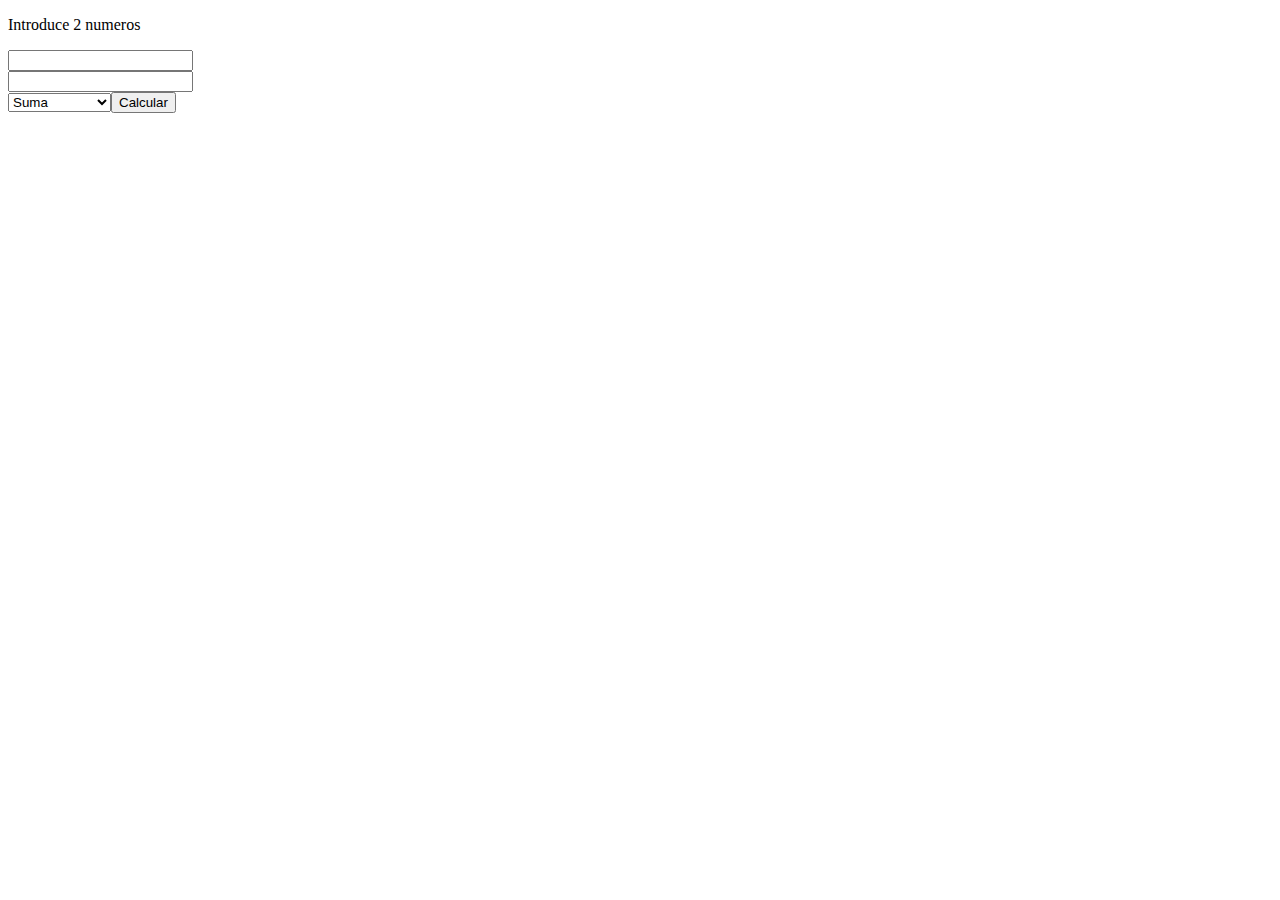
<file: cal2/2.html>
<!DOCTYPE html>
<html lang="en">
<head>
    <meta charset="UTF-8">
    <meta name="viewport" content="width=device-width, initial-scale=1.0">
    <meta http-equiv="X-UA-Compatible" content="ie=edge">
    <title>Calculadora</title>
    <link href="LLL.PNG" rel="icon">
</head>
<body>
    <p>Introduce 2 numeros</p>

    <input type="text" id="numero1"><br>
    <input type="text" id="numero2">
    <br>
    <select name="" id="operacion">
    <option value="sumando">Suma</option>
    <option value="restando">Resta</option>
    <option value="multiplicando">Multiplicacion</option>
    <option value="dividiendo">Division</option>
    <input type="button" value="Calcular" onclick="option()"></input>
    </select>


    <script>
        function option(){
            if (document.getElementById("operacion").value == "sumando"){
                sumar();
            }
            else if (document.getElementById("operacion").value == "restando"){
                restar()
            }
            else if (document.getElementById("operacion").value == "multiplicando"){
                multiplicar()
            }
            else if (document.getElementById("operacion").value == "dividiendo"){
                dividir()
            }
        }

        function sumar()
        {
            var num1,num2,suma;
            num1=document.getElementById("numero1").value;
            num2=document.getElementById("numero2").value;

            suma= parseFloat(num1) + parseFloat(num2);
            
            alert("la suma es: " + suma);
        }
        function restar()
        {
            var num1,num2,resta,resultado;
            num1=document.getElementById("numero1").value;
            num2=document.getElementById("numero2").value;

            resta= parseFloat(num1) - parseFloat(num2);

            alert("la  resta es: " + resta);
        }
        function multiplicar()
        {
            var num1,num2,multiplicacion,resultado;
            num1=document.getElementById("numero1").value;
            num2=document.getElementById("numero2").value;

            multiplicacion= parseFloat(num1) * parseFloat(num2);

            alert("la  multiplicacion es: " + multiplicacion);
        }
        function dividir()
        {
            var num1,num2,division,resultado;
            num1=document.getElementById("numero1").value;
            num2=document.getElementById("numero2").value;

            division= parseFloat(num1) / parseFloat(num2);

            alert("la division es: " + division);
        }
    </script>
</body>
</html>
</file>
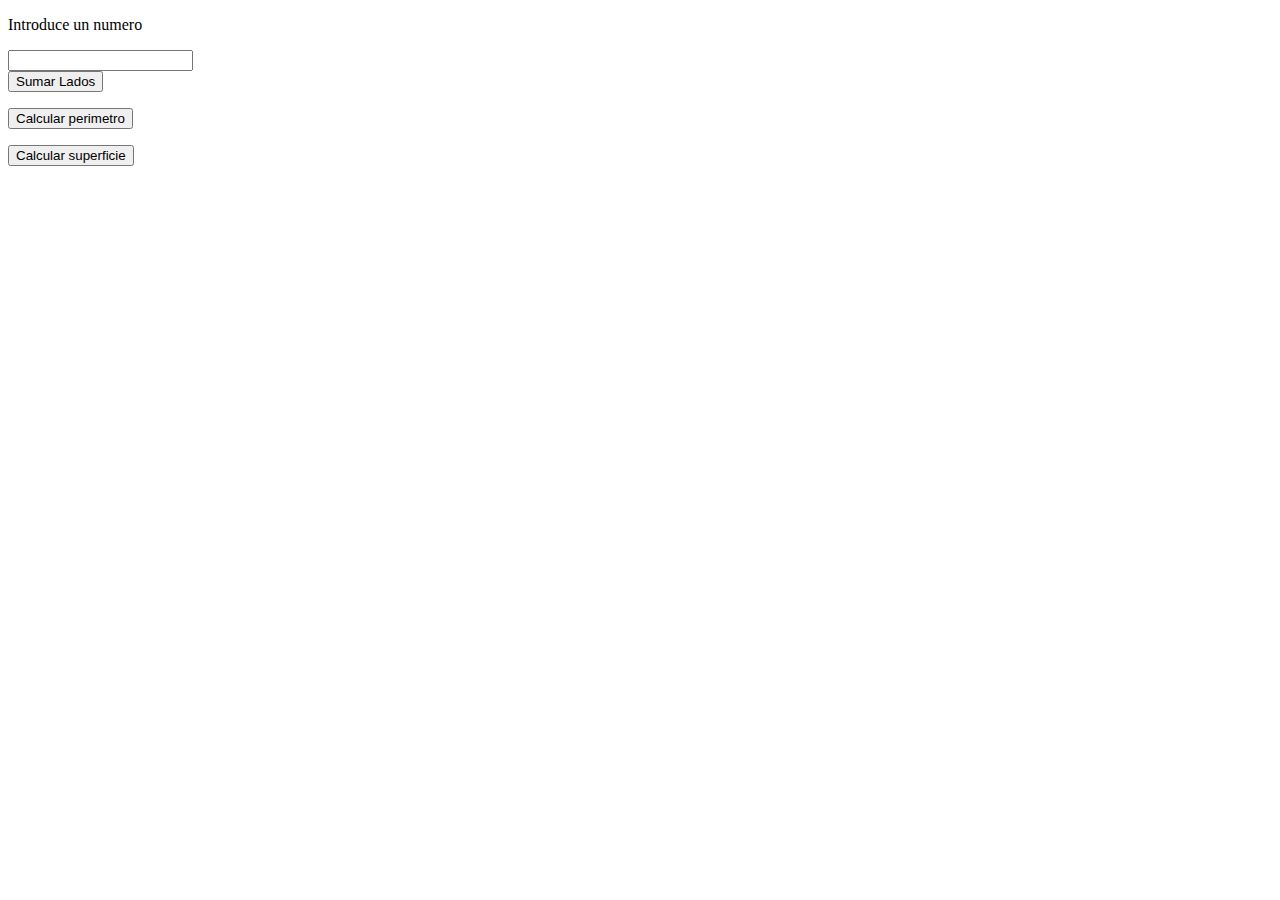
<file: cuadrado/4.html>
<!DOCTYPE html>
<html lang="en">
<head>
    <meta charset="UTF-8">
    <meta name="viewport" content="width=device-width, initial-scale=1.0">
    <meta http-equiv="X-UA-Compatible" content="ie=edge">
    <title>Calculadora</title>
    <link href="LLL.PNG" rel="icon">
</head>
<body>
    <p>Introduce un numero</p>

    <input type="text" id="num1"><br>
    <input type="button" value="Sumar Lados" onclick="sumar()"></input>
    <p id="suma"></p>
    <input type="button" value="Calcular perimetro" onclick="perimetro()"></input>
    <p id="perimetro"></p>
    <input type="button" value="Calcular superficie" onclick="superficie()"></input>
    <p id="superficie"></p>

    <script>
        function sumar()
        {
            var num1,suma;
            num1=document.getElementById("num1").value;

            suma= parseInt(num1) + parseInt(num1) + parseInt(num1) + parseInt(num1);
            resultadosuma=suma;
            document.getElementById("suma").innerHTML= resultadosuma;
        }
        function perimetro ()    
        { 
            var num1,perimetro;
            num1=document.getElementById("num1").value;

            perimetro= parseInt(num1) + parseInt(num1) *2;
            resultado= perimetro;
            document.getElementById("perimetro").innerHTML=resultado;
        }
        function superficie ()    
        { 
            var num1,superficie;
            num1=document.getElementById("num1").value;

            superficie= parseInt(num1) * parseInt(num1);
            resultadosuperficie= superficie;
            document.getElementById("superficie").innerHTML=resultadosuperficie;
        }
    </script>
</body>
</html>
</file>
<file: calculadora/assets/css/style.css>
.calculadora {
    width: 415px;
    height: 450px;
    margin: 0 auto;
    padding: 10px;
    border: 10px solid #000000;
    border-radius: 5px;
  }

#mostrar {
    width: 400px;
    font-size: 30px;
    text-align: center;
}
.botones{
    width: 100px;
    height: 100px;
    font-size: 30px;
}
</file>
<file: assets/css/style.css>
/**
* Template Name: Laura
* Updated: Sep 18 2023 with Bootstrap v5.3.2
* Template URL: https://bootstrapmade.com/laura-free-creative-bootstrap-theme/
* Author: BootstrapMade.com
* License: https://bootstrapmade.com/license/
*/

/*--------------------------------------------------------------
# General
--------------------------------------------------------------*/
body {
  font-family: "Open Sans", sans-serif;
  color: #444444;
}

a {
  color: #ff00b3;
  text-decoration: none;
}

a:hover {
  color: #ff00b3;
  text-decoration: none;
}

h1,
h2,
h3,
h4,
h5,
h6 {
  font-family: "Raleway", sans-serif;
}

/*--------------------------------------------------------------
# Back to top button
--------------------------------------------------------------*/
.back-to-top {
  position: fixed;
  visibility: hidden;
  opacity: 0;
  right: 15px;
  bottom: 15px;
  z-index: 996;
  background: #ff00b3;
  width: 40px;
  height: 40px;
  border-radius: 4px;
  transition: all 0.4s;
}

.back-to-top i {
  font-size: 28px;
  color: #fff;
  line-height: 0;
}

.back-to-top:hover {
  background: #ff00b3;
  color: #fff;
}

.back-to-top.active {
  visibility: visible;
  opacity: 1;
}

/*--------------------------------------------------------------
# Header
--------------------------------------------------------------*/
#header {
  z-index: 997;
  transition: all 0.5s;
  height: 80px;
  background: rgba(25, 28, 31, 0.8);
}

#header.header-transparent {
  background: transparent;
}

#header.header-scrolled {
  height: 60px;
  background: rgba(25, 28, 31, 0.8);
}

/*--------------------------------------------------------------
# Navigation Menu
--------------------------------------------------------------*/
/**
* Desktop Navigation 
*/
.navbar {
  padding: 0;
}

.navbar ul {
  margin: 0;
  padding: 0;
  display: flex;
  list-style: none;
  align-items: center;
}

.navbar li {
  position: relative;
}

.navbar a,
.navbar a:focus {
  display: flex;
  align-items: center;
  justify-content: space-between;
  padding: 10px 15px;
  color: #fff;
  white-space: nowrap;
  transition: 0.3s;
  font-size: 12px;
  font-family: "Raleway", sans-serif;
  text-transform: uppercase;
  font-weight: 600;
  letter-spacing: 1px;
}

.navbar a i,
.navbar a:focus i {
  font-size: 12px;
  line-height: 0;
  margin-left: 5px;
}

.navbar a:hover,
.navbar .active,
.navbar .active:focus,
.navbar li:hover>a {
  color: #ff00b3;
}

.navbar .dropdown ul {
  display: block;
  position: absolute;
  left: 14px;
  top: calc(100% + 30px);
  margin: 0;
  padding: 10px 0;
  z-index: 99;
  opacity: 0;
  visibility: hidden;
  background: #fff;
  box-shadow: 0px 0px 30px rgba(127, 137, 161, 0.25);
  transition: 0.3s;
  border-radius: 4px;
}

.navbar .dropdown ul li {
  min-width: 200px;
}

.navbar .dropdown ul a {
  padding: 10px 20px;
  font-size: 14px;
  text-transform: none;
  font-weight: 400;
  color: #3b434a;
  letter-spacing: 1px;
}

.navbar .dropdown ul a i {
  font-size: 12px;
}

.navbar .dropdown ul a:hover,
.navbar .dropdown ul .active:hover,
.navbar .dropdown ul li:hover>a {
  color: #ff00b3;
}

.navbar .dropdown:hover>ul {
  opacity: 1;
  top: 100%;
  visibility: visible;
}

.navbar .dropdown .dropdown ul {
  top: 0;
  left: calc(100% - 30px);
  visibility: hidden;
}

.navbar .dropdown .dropdown:hover>ul {
  opacity: 1;
  top: 0;
  left: 100%;
  visibility: visible;
}

@media (max-width: 1366px) {
  .navbar .dropdown .dropdown ul {
    left: -90%;
  }

  .navbar .dropdown .dropdown:hover>ul {
    left: -100%;
  }
}

/**
* Mobile Navigation 
*/
.mobile-nav-toggle {
  color: #fff;
  font-size: 28px;
  cursor: pointer;
  display: none;
  line-height: 0;
  transition: 0.5s;
}

@media (max-width: 991px) {
  .mobile-nav-toggle {
    display: block;
  }

  .navbar ul {
    display: none;
  }
}

.navbar-mobile {
  position: fixed;
  overflow: hidden;
  top: 0;
  right: 0;
  left: 0;
  bottom: 0;
  background: rgba(36, 41, 46, 0.9);
  transition: 0.3s;
  z-index: 999;
}

.navbar-mobile .mobile-nav-toggle {
  position: absolute;
  top: 15px;
  right: 15px;
}

.navbar-mobile ul {
  display: block;
  position: absolute;
  top: 55px;
  right: 15px;
  bottom: 15px;
  left: 15px;
  padding: 10px 0;
  border-radius: 10px;
  background-color: #fff;
  overflow-y: auto;
  transition: 0.3s;
}

.navbar-mobile a,
.navbar-mobile a:focus {
  padding: 10px 20px;
  font-size: 14px;
  color: #3b434a;
}

.navbar-mobile a:hover,
.navbar-mobile .active,
.navbar-mobile li:hover>a {
  color: #ff00b3;
}

.navbar-mobile .getstarted,
.navbar-mobile .getstarted:focus {
  margin: 15px;
}

.navbar-mobile .dropdown ul {
  position: static;
  display: none;
  margin: 10px 20px;
  padding: 10px 0;
  z-index: 99;
  opacity: 1;
  visibility: visible;
  background: #fff;
  box-shadow: 0px 0px 30px rgba(127, 137, 161, 0.25);
}

.navbar-mobile .dropdown ul li {
  min-width: 200px;
}

.navbar-mobile .dropdown ul a {
  padding: 10px 20px;
}

.navbar-mobile .dropdown ul a i {
  font-size: 12px;
}

.navbar-mobile .dropdown ul a:hover,
.navbar-mobile .dropdown ul .active:hover,
.navbar-mobile .dropdown ul li:hover>a {
  color: #ff00b3;
}

.navbar-mobile .dropdown>.dropdown-active {
  display: block;
}

/*--------------------------------------------------------------
# Hero Section
--------------------------------------------------------------*/
#hero {
  width: 100%;
  height: 100vh;
  background: url("../img/footer4.jpg") top right;
  background-size: cover;
  position: relative;
}

#hero:before {
  content: "";
  background: rgba(0, 0, 0, 0.65);
  position: absolute;
  bottom: 0;
  top: 0;
  left: 0;
  right: 0;
}

#hero .hero-container {
  position: absolute;
  bottom: 0;
  top: 0;
  left: 0;
  right: 0;
  display: flex;
  justify-content: center;
  align-items: center;
  flex-direction: column;
  padding: 0 15px;
}

#hero h1 {
  margin: 0 0 10px 0;
  font-size: 64px;
  font-family: "Satisfy", serif;
  color: #fff;
}

#hero h2 {
  color: #eee;
  margin-bottom: 50px;
  font-size: 13px;
  font-weight: 500;
  letter-spacing: 1px;
  text-transform: uppercase;
}

#hero .btn-scroll {
  transition: 0.4s;
  color: rgba(255, 255, 255, 0.6);
  animation: up-down 1s ease-in-out infinite alternate-reverse both;
}

#hero .btn-scroll i {
  font-size: 48px;
}

#hero .btn-scroll:hover {
  color: #ff00b3;
}

@media (min-width: 1024px) {
  #hero {
    background-attachment: fixed;
  }
}

@media (max-width: 575px) {
  #hero h1 {
    font-size: 40px;
  }

  #hero h2 {
    text-align: center;
    margin-bottom: 30px;
  }
}

@keyframes up-down {
  0% {
    transform: translateY(5px);
  }

  100% {
    transform: translateY(-5px);
  }
}

/*--------------------------------------------------------------
# Sections General
--------------------------------------------------------------*/
section {
  padding: 60px 0;
}

.section-bg {
  background-color: white;
}

.section-title {
  text-align: center;
  padding: 30px 0;
  position: relative;
}

.section-title h2 {
  font-size: 32px;
  font-weight: 700;
  text-transform: uppercase;
  margin-bottom: 20px;
  padding-bottom: 0;
  color: #3b434a;
  position: relative;
  z-index: 2;
}

.section-title span {
  position: absolute;
  top: 30px;
  color: #eef0f2;
  left: 0;
  right: 0;
  z-index: 1;
  font-weight: 700;
  font-size: 52px;
  text-transform: uppercase;
  line-height: 0;
}

.section-title p {
  margin-bottom: 0;
  position: relative;
  z-index: 2;
}

@media (max-width: 575px) {
  .section-title h2 {
    font-size: 28px;
    margin-bottom: 15px;
  }

  .section-title span {
    font-size: 38px;
  }
}

/*--------------------------------------------------------------
# Breadcrumbs
--------------------------------------------------------------*/
.breadcrumbs {
  padding: 20px 0;
  background-color: #f4f5f6;
  min-height: 40px;
  margin-top: 78px;
}

@media (max-width: 992px) {
  .breadcrumbs {
    margin-top: 60px;
  }
}

.breadcrumbs h2 {
  font-size: 24px;
  font-weight: 300;
  margin: 0;
}

@media (max-width: 992px) {
  .breadcrumbs h2 {
    margin: 0 0 10px 0;
  }
}

.breadcrumbs ol {
  display: flex;
  flex-wrap: wrap;
  list-style: none;
  padding: 0;
  margin: 0;
  font-size: 14px;
}

.breadcrumbs ol li+li {
  padding-left: 10px;
}

.breadcrumbs ol li+li::before {
  display: inline-block;
  padding-right: 10px;
  color: #6c757d;
  content: "/";
}

@media (max-width: 768px) {
  .breadcrumbs .d-flex {
    display: block !important;
  }

  .breadcrumbs ol {
    display: block;
  }

  .breadcrumbs ol li {
    display: inline-block;
  }
}

/*--------------------------------------------------------------
# About Me
--------------------------------------------------------------*/
.about .content h3 {
  font-weight: 700;
  font-size: 26px;
  color: #3b434a;
  text-transform: uppercase;
}

.about .content ul {
  list-style: none;
  padding: 0;
}

.about .content ul li {
  margin-bottom: 20px;
  display: flex;
  align-items: center;
}

.about .content ul strong {
  margin-right: 10px;
}

.about .content ul i {
  font-size: 16px;
  margin-right: 5px;
  color: #ff00b3;
  line-height: 0;
}

.about .content p:last-child {
  margin-bottom: 0;
}

.about .content .count-box {
  width: 100%;
}

.about .content .count-box i {
  display: block;
  font-size: 36px;
  color: #ff00b3;
  float: left;
  line-height: 0;
}

.about .content .count-box span {
  font-size: 36px;
  line-height: 30px;
  display: block;
  font-weight: 700;
  color: #3b434a;
  margin-left: 50px;
}

.about .content .count-box p {
  padding: 15px 0 0 0;
  margin: 0 0 0 50px;
  font-family: "Raleway", sans-serif;
  font-size: 14px;
  color: #5d6a75;
}

.about .content .count-box a {
  font-weight: 600;
  display: block;
  margin-top: 20px;
  color: #5d6a75;
  font-size: 15px;
  font-family: "Satisfy", serif;
  transition: ease-in-out 0.3s;
}

.about .content .count-box a:hover {
  color: #82909c;
}

.about .image {
  background: url("../img/yo.jpg") center center no-repeat;
  background-size: cover;
  min-height: 500px;
}

.about .skills-content {
  margin-top: 30px;
}

.about .skills-content .progress {
  height: 60px;
  display: block;
  background: none;
  border-radius: 0;
}

.about .skills-content .progress .skill {
  padding: 10px 0;
  margin: 0 0 6px 0;
  text-transform: uppercase;
  display: block;
  font-weight: 700;
  font-family: "Raleway", sans-serif;
  color: #3b434a;
}

.about .skills-content .progress .skill .val {
  float: right;
  font-style: normal;
}

.about .skills-content .progress-bar-wrap {
  background: #e6e8eb;
}

.about .skills-content .progress-bar {
  width: 1px;
  height: 10px;
  transition: 0.9s;
  background-color: #ff00b3;
}

/*--------------------------------------------------------------
# My Resume
--------------------------------------------------------------*/
.resume .resume-title {
  font-size: 26px;
  font-weight: 700;
  margin-top: 20px;
  margin-bottom: 20px;
  color: #3b434a;
}

.resume .resume-item {
  padding: 0 0 20px 20px;
  margin-top: -2px;
  border-left: 2px solid #82909c;
  position: relative;
}

.resume .resume-item h4 {
  line-height: 18px;
  font-size: 16px;
  font-weight: 700;
  text-transform: uppercase;
  color: #ff00b3;
  margin-bottom: 10px;
}

.resume .resume-item h5 {
  font-size: 16px;
  background: #eef0f2;
  padding: 5px 15px;
  display: inline-block;
  font-weight: 600;
  margin-bottom: 10px;
}

.resume .resume-item ul {
  padding-left: 20px;
}

.resume .resume-item ul li {
  padding-bottom: 10px;
}

.resume .resume-item:last-child {
  padding-bottom: 0;
}

.resume .resume-item::before {
  content: "";
  position: absolute;
  width: 16px;
  height: 16px;
  border-radius: 50px;
  left: -9px;
  top: 0;
  background: #fff;
  border: 2px solid #82909c;
}

/*--------------------------------------------------------------
# My Services
--------------------------------------------------------------*/
.services .icon-box {
  padding: 30px;
  position: relative;
  overflow: hidden;
  background: #fff;
  box-shadow: 0 10px 29px 0 rgba(68, 88, 144, 0.1);
  transition: all 0.3s ease-in-out;
  text-align: center;
  border: 1px solid #fff;
}

.services .icon {
  margin: 0 auto 20px auto;
  padding-top: 17px;
  display: inline-block;
  text-align: center;
  border-radius: 50%;
  width: 72px;
  height: 72px;
  background: #fff4df;
}

.services .icon i {
  font-size: 36px;
  line-height: 1;
  color: #ff00b3;
}

.services .title {
  font-weight: 700;
  margin-bottom: 15px;
  font-size: 18px;
}

.services .title a {
  color: #111;
  transition: 0.3s;
}

.services .description {
  font-size: 15px;
  line-height: 28px;
  margin-bottom: 0;
}

.services .icon-box:hover {
  border-color: #ff00b3;
}

.services .icon-box:hover .title a {
  color: #ff00b3;
}

/*--------------------------------------------------------------
# Testimonials
--------------------------------------------------------------*/
.testimonials {
  padding: 80px 0;
  background: url("../img/testimonials-bg.jpg") no-repeat;
  background-position: center center;
  background-size: cover;
  position: relative;
}

.testimonials::before {
  content: "";
  position: absolute;
  left: 0;
  right: 0;
  top: 0;
  bottom: 0;
  background: rgba(14, 16, 17, 0.7);
}

.testimonials .section-header {
  margin-bottom: 40px;
}

.testimonials .testimonials-carousel,
.testimonials .testimonials-slider {
  overflow: hidden;
}

.testimonials .testimonial-item {
  text-align: center;
  color: #fff;
}

.testimonials .testimonial-item .testimonial-img {
  width: 100px;
  border-radius: 50%;
  border: 6px solid rgba(255, 255, 255, 0.15);
  margin: 0 auto;
}

.testimonials .testimonial-item h3 {
  font-size: 20px;
  font-weight: bold;
  margin: 10px 0 5px 0;
  color: #fff;
}

.testimonials .testimonial-item h4 {
  font-size: 14px;
  color: #ddd;
  margin: 0 0 15px 0;
}

.testimonials .testimonial-item .quote-icon-left,
.testimonials .testimonial-item .quote-icon-right {
  color: rgba(255, 255, 255, 0.4);
  font-size: 26px;
}

.testimonials .testimonial-item .quote-icon-left {
  display: inline-block;
  left: -5px;
  position: relative;
}

.testimonials .testimonial-item .quote-icon-right {
  display: inline-block;
  right: -5px;
  position: relative;
  top: 10px;
}

.testimonials .testimonial-item p {
  font-style: italic;
  margin: 0 auto 15px auto;
  color: #eee;
}
.CALCULADORAIMAGEN{
  width: 500px;
  height: 550px;
}
.CALCULADORAIMAGEN1{
  width: 400px;
  height: 400px;
}
.IMAGEN{
  width: 500px;
  height: 550px;
}
.testimonials .swiper-pagination {
  margin-top: 20px;
  position: relative;
}

.testimonials .swiper-pagination .swiper-pagination-bullet {
  width: 5px;
  height: 5px;
  opacity: 1;
  background-color: rgba(255, 255, 255, 0.4);
}

.testimonials .swiper-pagination .swiper-pagination-bullet-active {
  background-color: #ff00b3;
}

@media (min-width: 992px) {
  .testimonials .testimonial-item p {
    width: 80%;
  }
}

/*--------------------------------------------------------------
# My Portfolio
--------------------------------------------------------------*/
.portfolio #portfolio-flters {
  list-style: none;
  margin-bottom: 20px;
}

.portfolio #portfolio-flters li {
  cursor: pointer;
  display: inline-block;
  margin: 0 10px 10px 10px;
  font-size: 15px;
  font-weight: 600;
  line-height: 1;
  padding: 7px 10px;
  text-transform: uppercase;
  color: #444444;
  transition: all 0.3s ease-in-out;
  border: 2px solid #fff;
}

.portfolio #portfolio-flters li:hover,
.portfolio #portfolio-flters li.filter-active {
  color: #ff00b3;
  border-color: #ff00b3;
}

.portfolio .portfolio-item {
  margin-bottom: 30px;
}

.portfolio .portfolio-item .portfolio-img {
  overflow: hidden;
}

.portfolio .portfolio-item .portfolio-img img {
  transition: all 0.8s ease-in-out;
}

.portfolio .portfolio-item .portfolio-info {
  opacity: 0;
  position: absolute;
  left: 15px;
  bottom: 0;
  z-index: 3;
  right: 15px;
  transition: all ease-in-out 0.3s;
  background: rgba(0, 0, 0, 0.5);
  padding: 10px 15px;
}

.portfolio .portfolio-item .portfolio-info h4 {
  font-size: 18px;
  color: #fff;
  font-weight: 600;
  color: #fff;
  margin-bottom: 0px;
}

.portfolio .portfolio-item .portfolio-info p {
  color: rgba(255, 255, 255, 0.8);
  font-size: 14px;
  margin-bottom: 0;
}

.portfolio .portfolio-item .portfolio-info .preview-link,
.portfolio .portfolio-item .portfolio-info .details-link {
  position: absolute;
  right: 40px;
  font-size: 24px;
  top: calc(50% - 18px);
  color: #fff;
  transition: 0.3s;
}

.portfolio .portfolio-item .portfolio-info .preview-link:hover,
.portfolio .portfolio-item .portfolio-info .details-link:hover {
  color: #ff00b3;
}

.portfolio .portfolio-item .portfolio-info .details-link {
  right: 10px;
}

.portfolio .portfolio-item:hover .portfolio-img img {
  transform: scale(1.2);
}

.portfolio .portfolio-item:hover .portfolio-info {
  opacity: 1;
}

/*--------------------------------------------------------------
# Portfolio Details
--------------------------------------------------------------*/
.portfolio-details {
  padding-top: 40px;
}

.portfolio-details .portfolio-details-slider img {
  width: 100%;
}

.portfolio-details .portfolio-details-slider .swiper-pagination {
  margin-top: 20px;
  position: relative;
}

.portfolio-details .portfolio-details-slider .swiper-pagination .swiper-pagination-bullet {
  width: 12px;
  height: 12px;
  background-color: #fff;
  opacity: 1;
  border: 1px solid #ff00b3;
}

.portfolio-details .portfolio-details-slider .swiper-pagination .swiper-pagination-bullet-active {
  background-color: #ff00b3;
}

.portfolio-details .portfolio-info {
  padding: 30px;
  box-shadow: 0px 0 30px rgba(59, 67, 74, 0.08);
}

.portfolio-details .portfolio-info h3 {
  font-size: 22px;
  font-weight: 700;
  margin-bottom: 20px;
  padding-bottom: 20px;
  border-bottom: 1px solid #eee;
}

.portfolio-details .portfolio-info ul {
  list-style: none;
  padding: 0;
  font-size: 15px;
}

.portfolio-details .portfolio-info ul li+li {
  margin-top: 10px;
}

.portfolio-details .portfolio-description {
  padding-top: 30px;
}

.portfolio-details .portfolio-description h2 {
  font-size: 26px;
  font-weight: 700;
  margin-bottom: 20px;
}

.portfolio-details .portfolio-description p {
  padding: 0;
}

/*--------------------------------------------------------------
# Pricing
--------------------------------------------------------------*/
.pricing .box {
  padding: 20px;
  background: #fff;
  text-align: center;
  box-shadow: 0px 0px 4px rgba(0, 0, 0, 0.12);
  border-radius: 5px;
  position: relative;
  overflow: hidden;
}

.pricing h3 {
  font-weight: 400;
  margin: -20px -20px 20px -20px;
  padding: 20px 15px;
  font-size: 16px;
  font-weight: 600;
  color: #777777;
  background: #f8f8f8;
}

.pricing h4 {
  font-size: 36px;
  color: #ff00b3;
  font-weight: 600;
  font-family: "Open Sans", sans-serif;
  margin-bottom: 20px;
}

.pricing h4 sup {
  font-size: 20px;
  top: -12px;
  left: -3px;
}

.pricing h4 span {
  color: #bababa;
  font-size: 16px;
  font-weight: 300;
}

.pricing ul {
  padding: 0;
  list-style: none;
  color: #444444;
  text-align: center;
  line-height: 20px;
  font-size: 14px;
}

.pricing ul li {
  padding-bottom: 16px;
}

.pricing ul i {
  color: #ff00b3;
  font-size: 18px;
  padding-right: 4px;
}

.pricing ul .na {
  color: #ccc;
  text-decoration: line-through;
}

.pricing .btn-wrap {
  margin: 20px -20px -20px -20px;
  padding: 20px 15px;
  background: #f8f8f8;
  text-align: center;
}

.pricing .btn-buy {
  background: #ff00b3;
  display: inline-block;
  padding: 8px 35px;
  border-radius: 4px;
  color: #fff;
  transition: none;
  font-size: 14px;
  font-weight: 400;
  font-family: "Raleway", sans-serif;
  font-weight: 600;
  transition: 0.3s;
}

.pricing .btn-buy:hover {
  background: #ff5fcf;
}

.pricing .featured h3 {
  color: #fff;
  background: #ff00b3;
}

.pricing .advanced {
  width: 200px;
  position: absolute;
  top: 18px;
  right: -68px;
  transform: rotate(45deg);
  z-index: 1;
  font-size: 14px;
  padding: 1px 0 3px 0;
  background: #ff00b3;
  color: #fff;
}

/*--------------------------------------------------------------
# Contact Me
--------------------------------------------------------------*/
.contact .info-box {
  color: #444444;
  text-align: center;
  box-shadow: 0 0 30px rgba(214, 215, 216, 0.6);
  padding: 20px 0 30px 0;
}

.contact .info-box i.bx {
  font-size: 24px;
  color: #ff00b3;
  border-radius: 50%;
  padding: 15px;
  background: #ffdbf4;
}

.contact .info-box h3 {
  font-size: 20px;
  color: #777777;
  font-weight: 700;
  margin: 10px 0;
}

.contact .info-box p {
  padding: 0;
  line-height: 24px;
  font-size: 14px;
  margin-bottom: 0;
}

.contact .social-links {
  margin-top: 15px;
  display: flex;
  justify-content: center;
}

.contact .social-links a {
  font-size: 18px;
  display: inline-block;
  color: #687683;
  line-height: 1;
  margin: 0 8px;
  transition: 0.3s;
  padding: 14px;
  border-radius: 50px;
  border: 1px solid #dde1e4;
}

.contact .social-links a:hover {
  color: #fff;
  border-color: #ff00b3;
  background: #ff00b3;
}

.contact .php-email-form {
  box-shadow: 0 0 30px rgba(214, 215, 216, 0.6);
  padding: 27px;
}

.contact .php-email-form .validate {
  display: none;
  color: red;
  margin: 0 0 15px 0;
  font-weight: 400;
  font-size: 13px;
}

.contact .php-email-form .error-message {
  display: none;
  color: #fff;
  background: #ed3c0d;
  text-align: left;
  padding: 15px;
  font-weight: 600;
}

.contact .php-email-form .error-message br+br {
  margin-top: 25px;
}

.contact .php-email-form .sent-message {
  display: none;
  color: #fff;
  background: #18d26e;
  text-align: center;
  padding: 15px;
  font-weight: 600;
}

.contact .php-email-form .loading {
  display: none;
  background: #fff;
  text-align: center;
  padding: 15px;
}

.contact .php-email-form .loading:before {
  content: "";
  display: inline-block;
  border-radius: 50%;
  width: 24px;
  height: 24px;
  margin: 0 10px -6px 0;
  border: 3px solid #18d26e;
  border-top-color: #eee;
  animation: animate-loading 1s linear infinite;
}

.contact .php-email-form input,
.contact .php-email-form textarea {
  border-radius: 0;
  box-shadow: none;
  font-size: 14px;
}

.contact .php-email-form input::focus,
.contact .php-email-form textarea::focus {
  background-color: #ff00b3;
}

.contact .php-email-form input {
  padding: 10px 15px;
}

.contact .php-email-form textarea {
  padding: 12px 15px;
}

.contact .php-email-form button[type=submit] {
  background: #ff00b3;
  border: 0;
  padding: 10px 24px;
  color: #fff;
  transition: 0.4s;
  border-radius: 5px;
}

.contact .php-email-form button[type=submit]:hover {
  background: #ff5fcf;
}

@keyframes animate-loading {
  0% {
    transform: rotate(0deg);
  }

  100% {
    transform: rotate(360deg);
  }
}

/*--------------------------------------------------------------
# Footer
--------------------------------------------------------------*/
#footer {
  background: url("../img/footer4.jpg") top center no-repeat;
  background-size: cover;
  color: #fff;
  font-size: 14px;
  text-align: center;
  padding: 80px 0;
  position: relative;
}

#footer::before {
  content: "";
  position: absolute;
  left: 0;
  right: 0;
  top: 0;
  bottom: 0;
  background: rgba(0, 0, 0, 0.6);
}

#footer .container {
  position: relative;
}

#footer h3 {
  font-size: 36px;
  font-weight: 700;
  color: #fff;
  position: relative;
  font-family: "Satisfy", serif;
  padding: 0;
  margin: 0 0 15px 0;
}

#footer p {
  font-size: 15;
  font-style: italic;
  padding: 0;
  margin: 0 0 40px 0;
}

#footer .social-links {
  margin: 0 0 40px 0;
}

#footer .social-links a {
  font-size: 18px;
  display: inline-block;
  background: #ff00b3;
  color: #fff;
  line-height: 1;
  padding: 8px 0;
  margin-right: 4px;
  border-radius: 50%;
  text-align: center;
  width: 36px;
  height: 36px;
  transition: 0.3s;
}

#footer .social-links a:hover {
  background: #cc008f;
  color: #fff;
  text-decoration: none;
}

#footer .copyright {
  margin: 0 0 5px 0;
}

#footer .credits {
  font-size: 13px;
}
</file>
